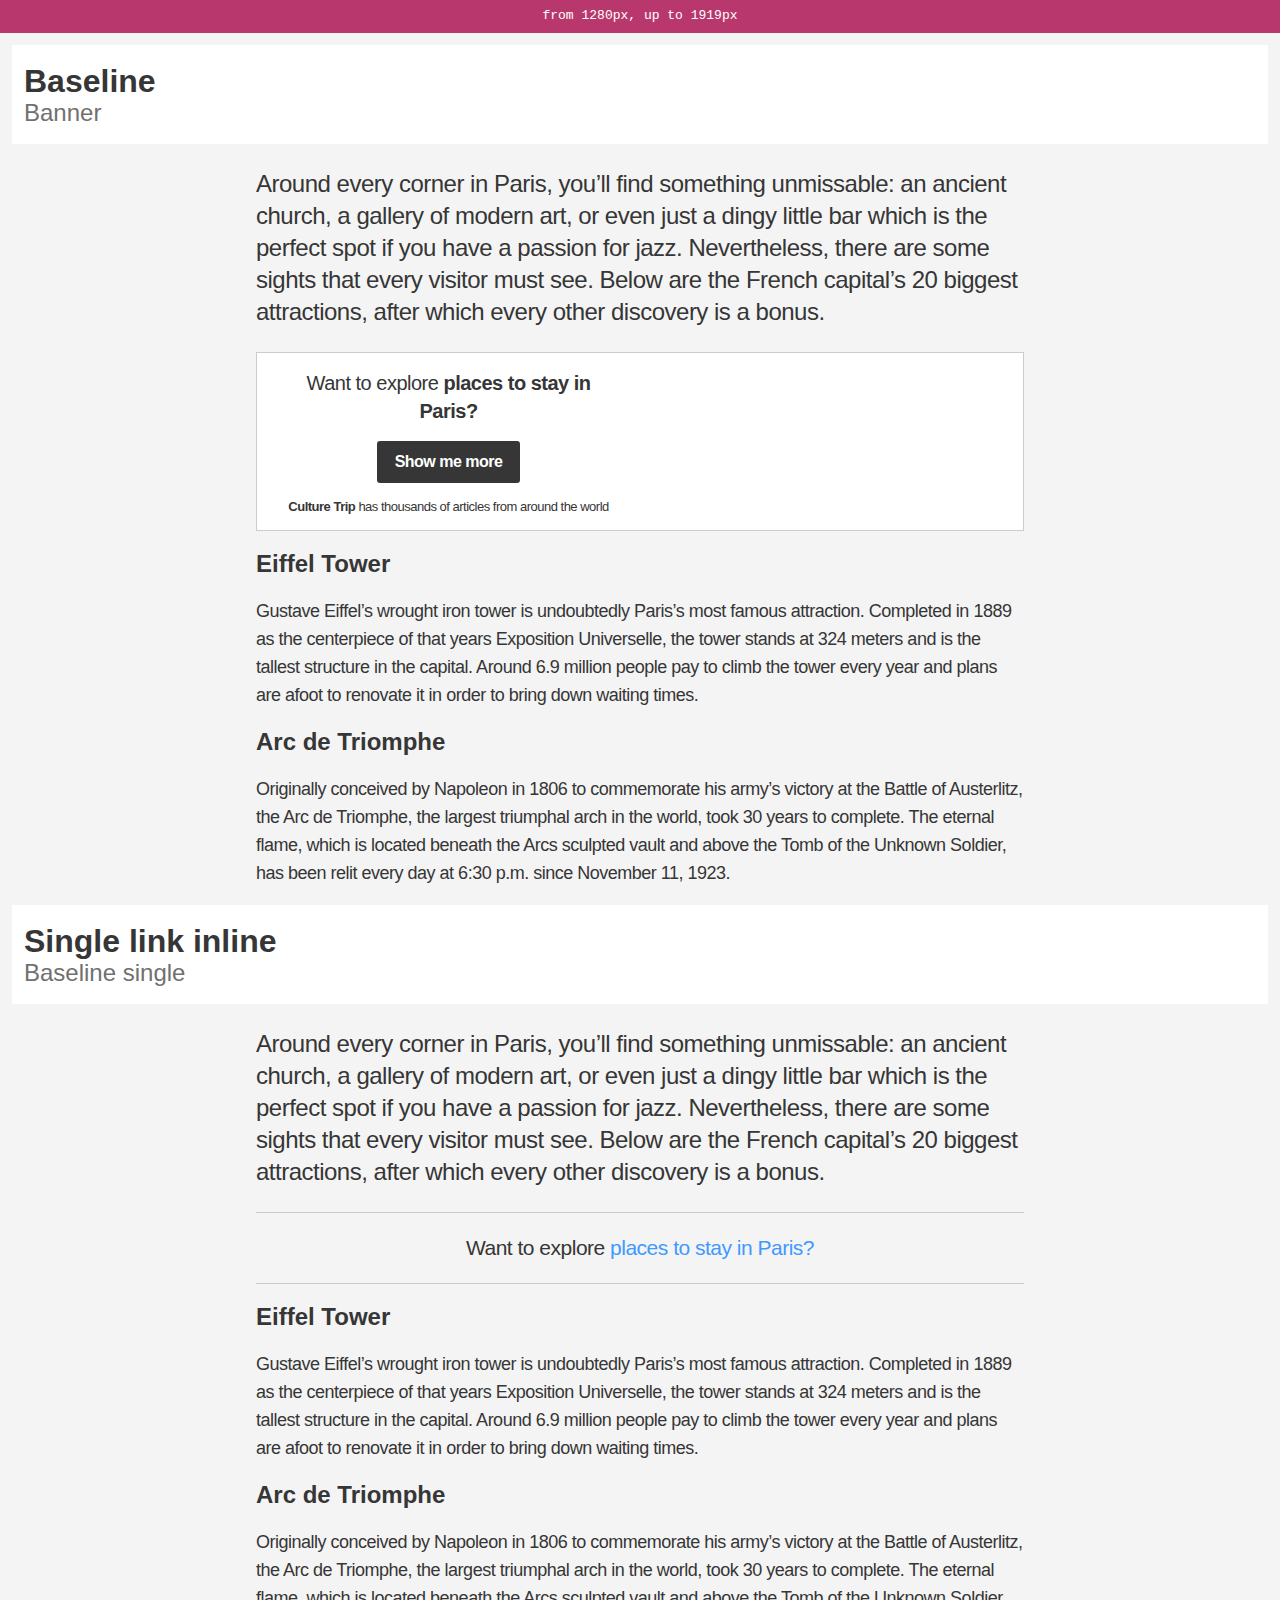
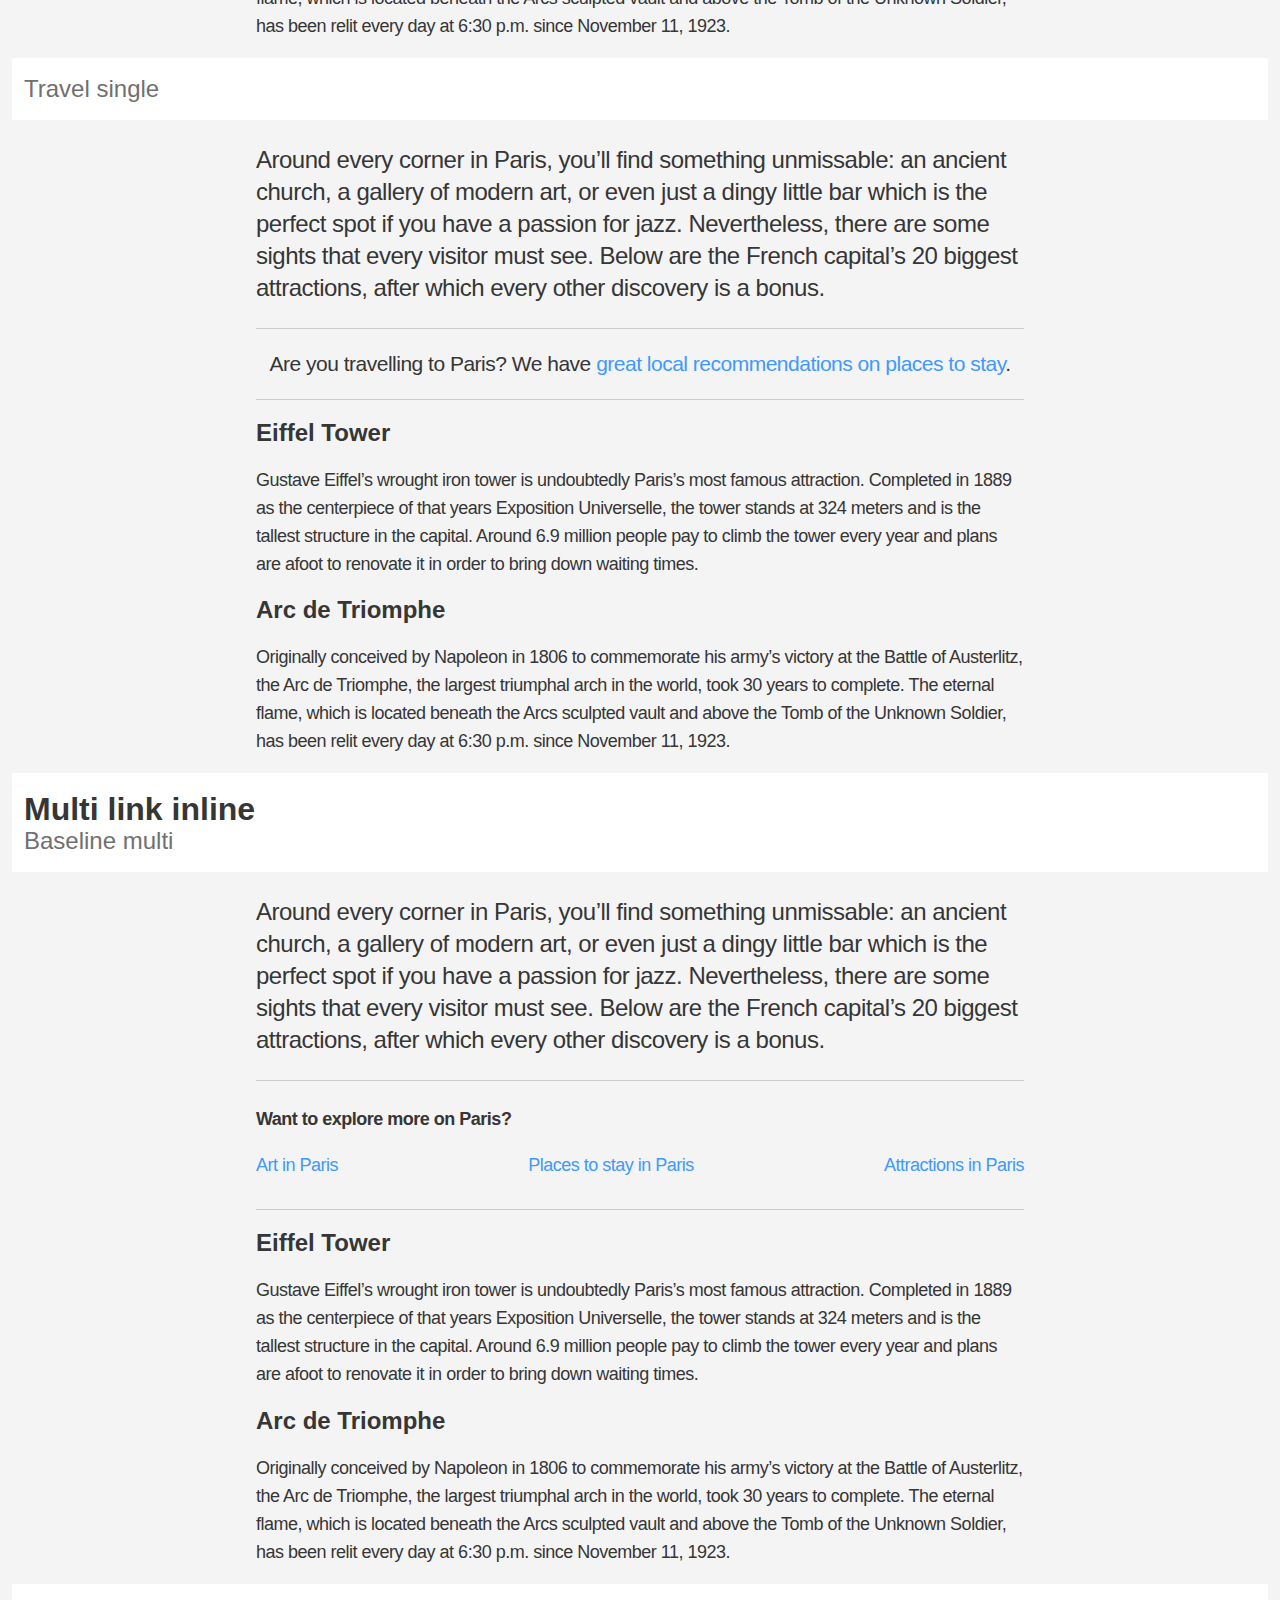
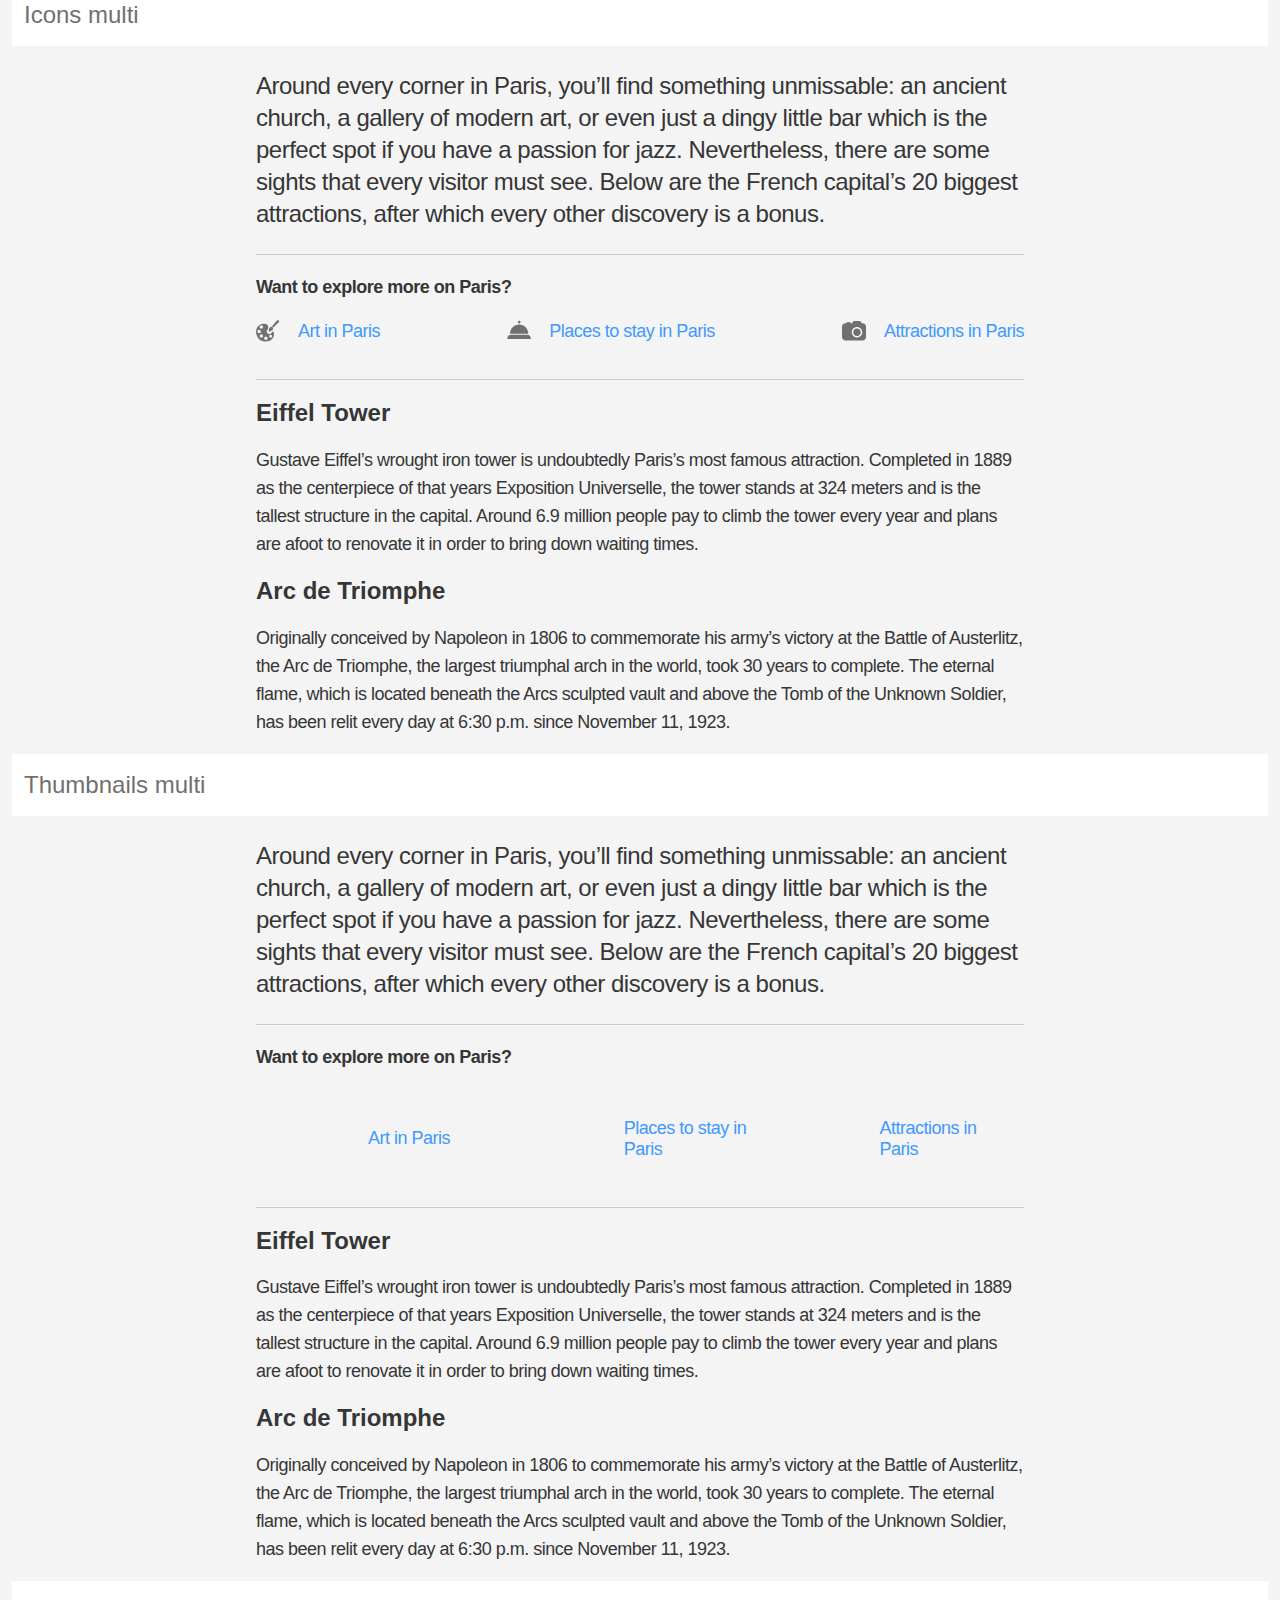
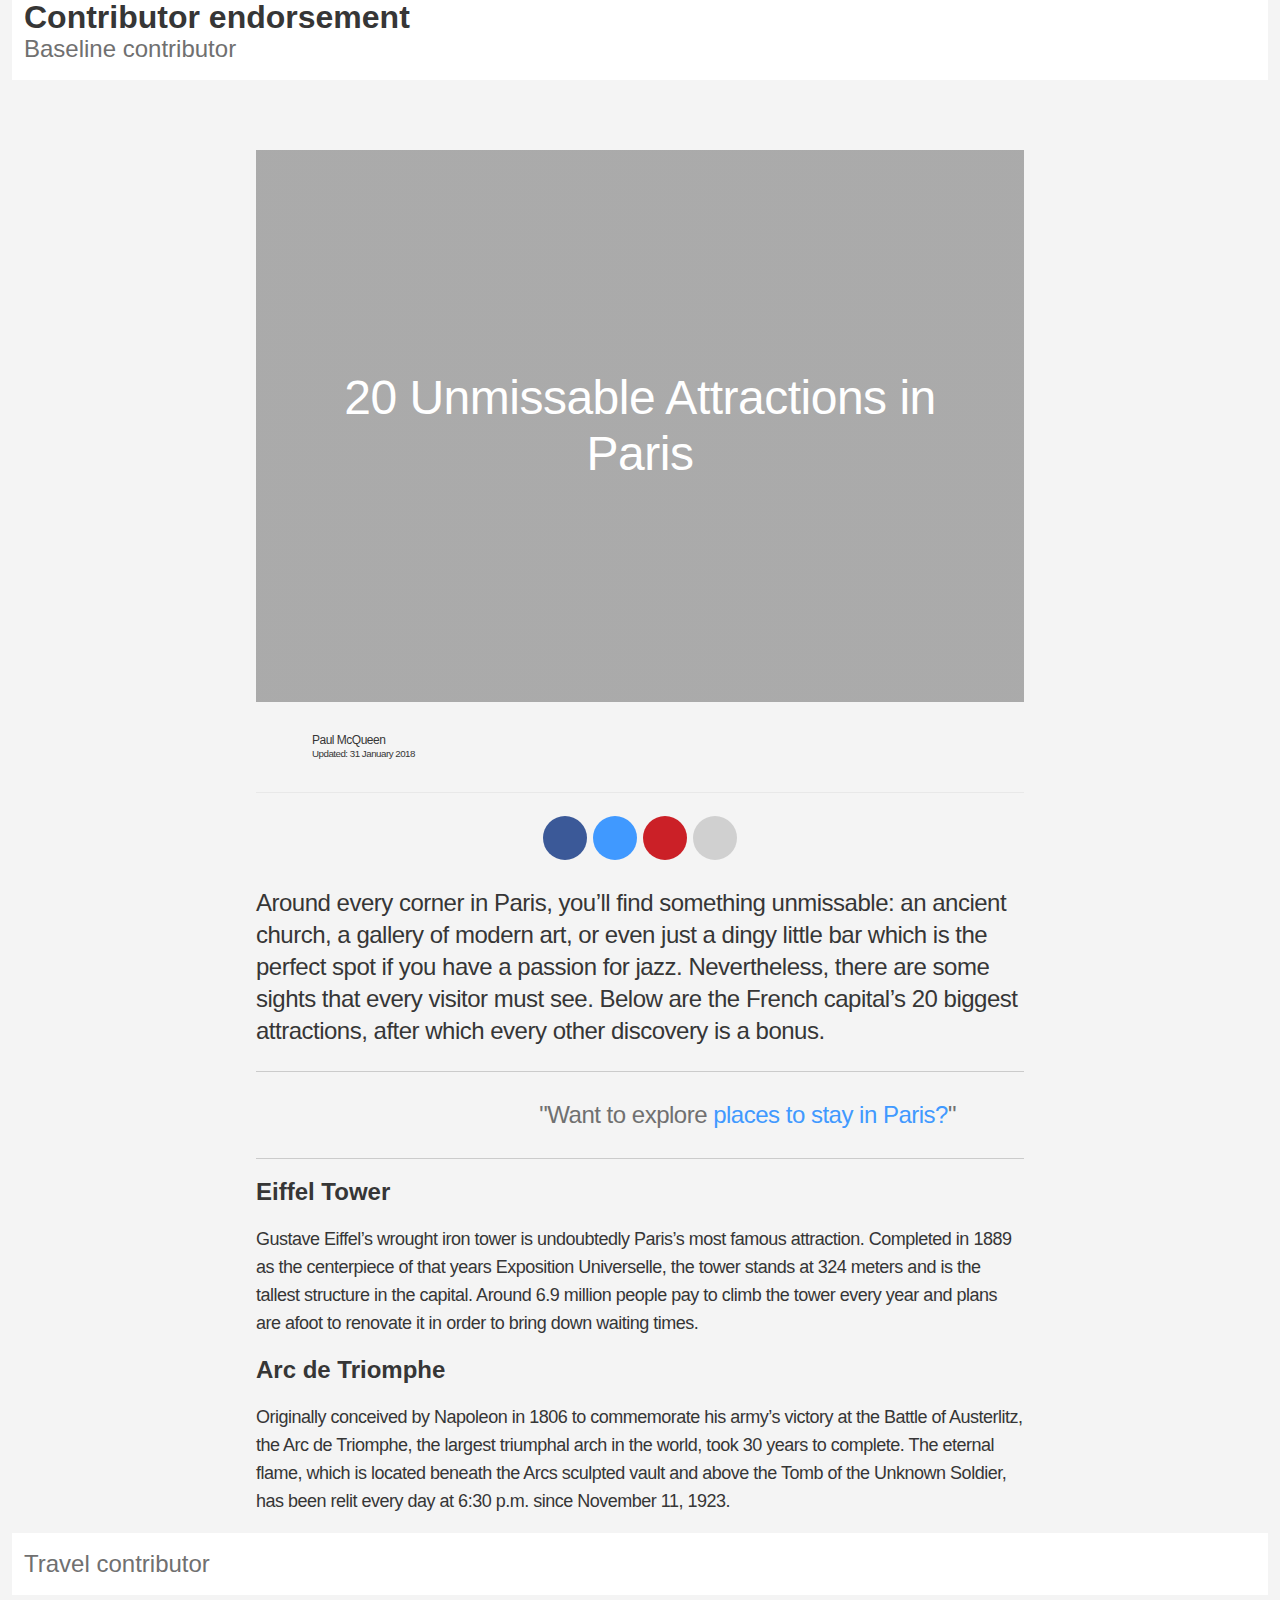
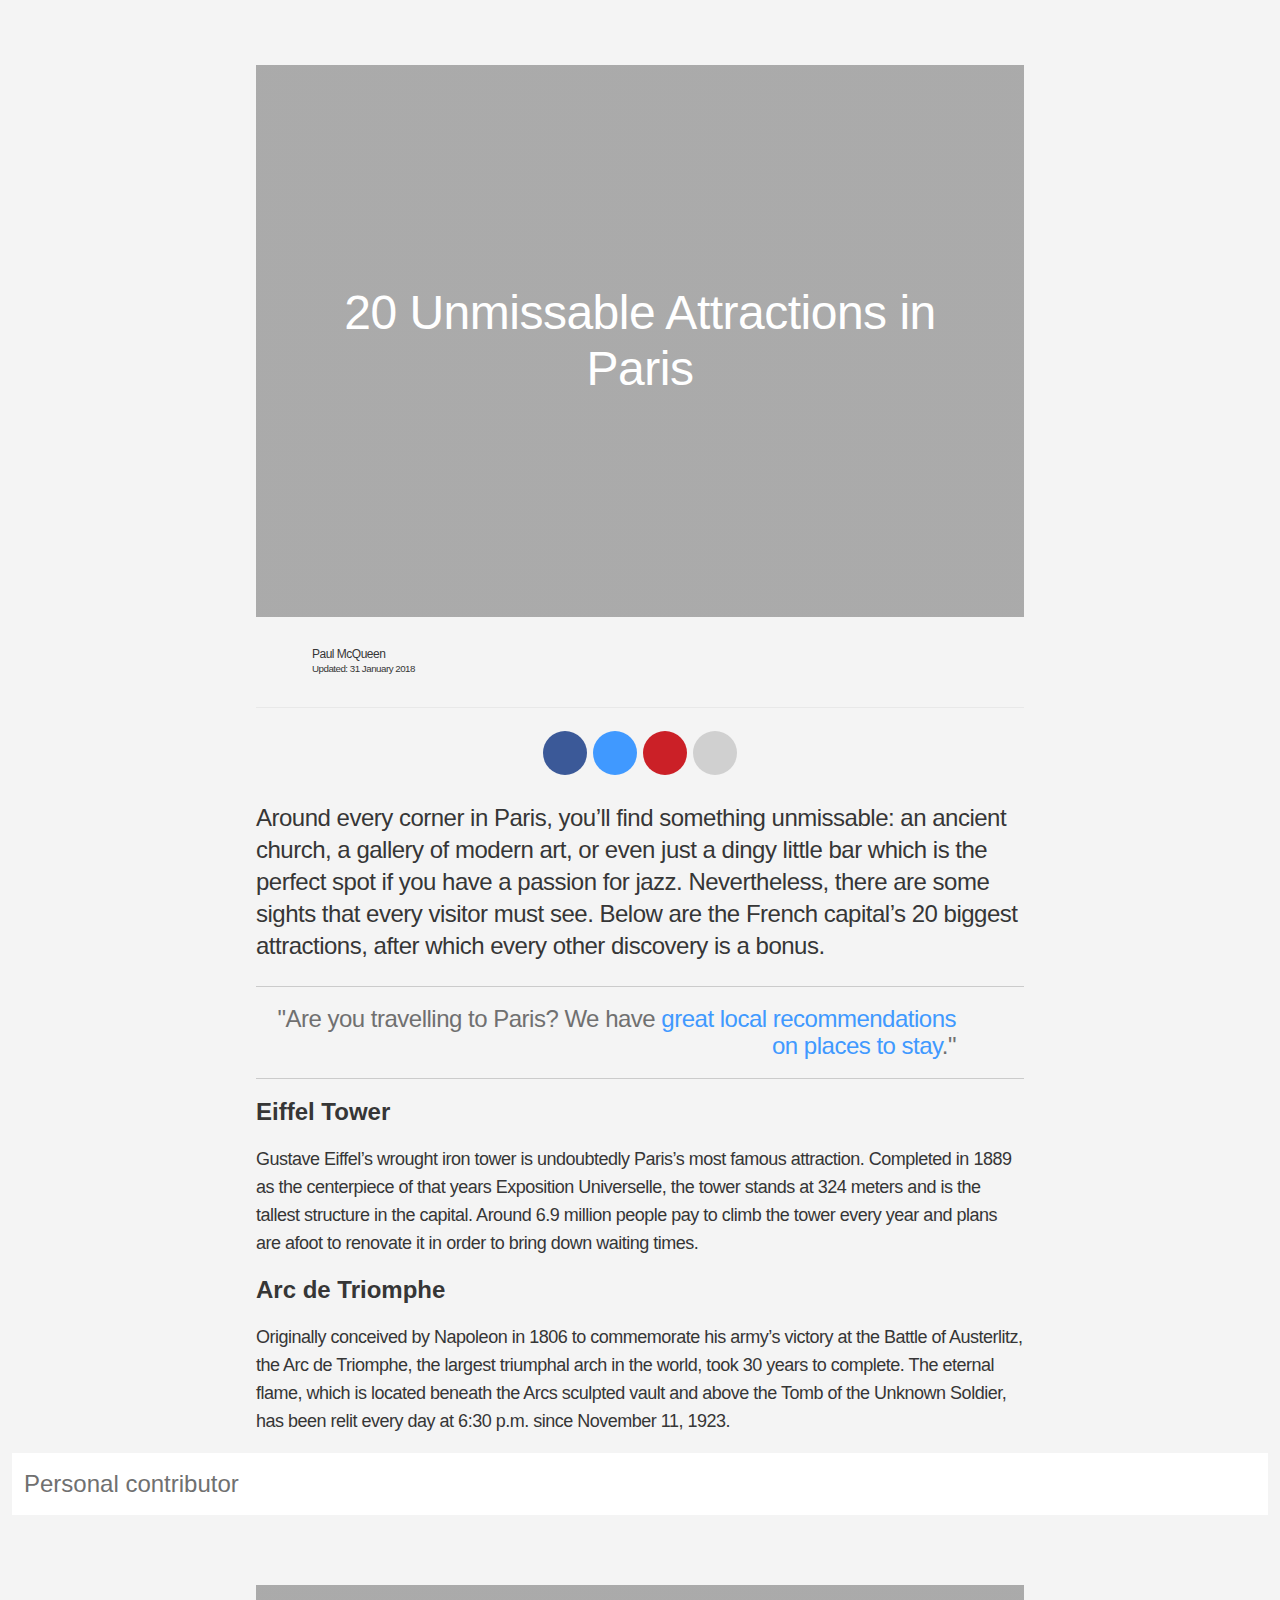
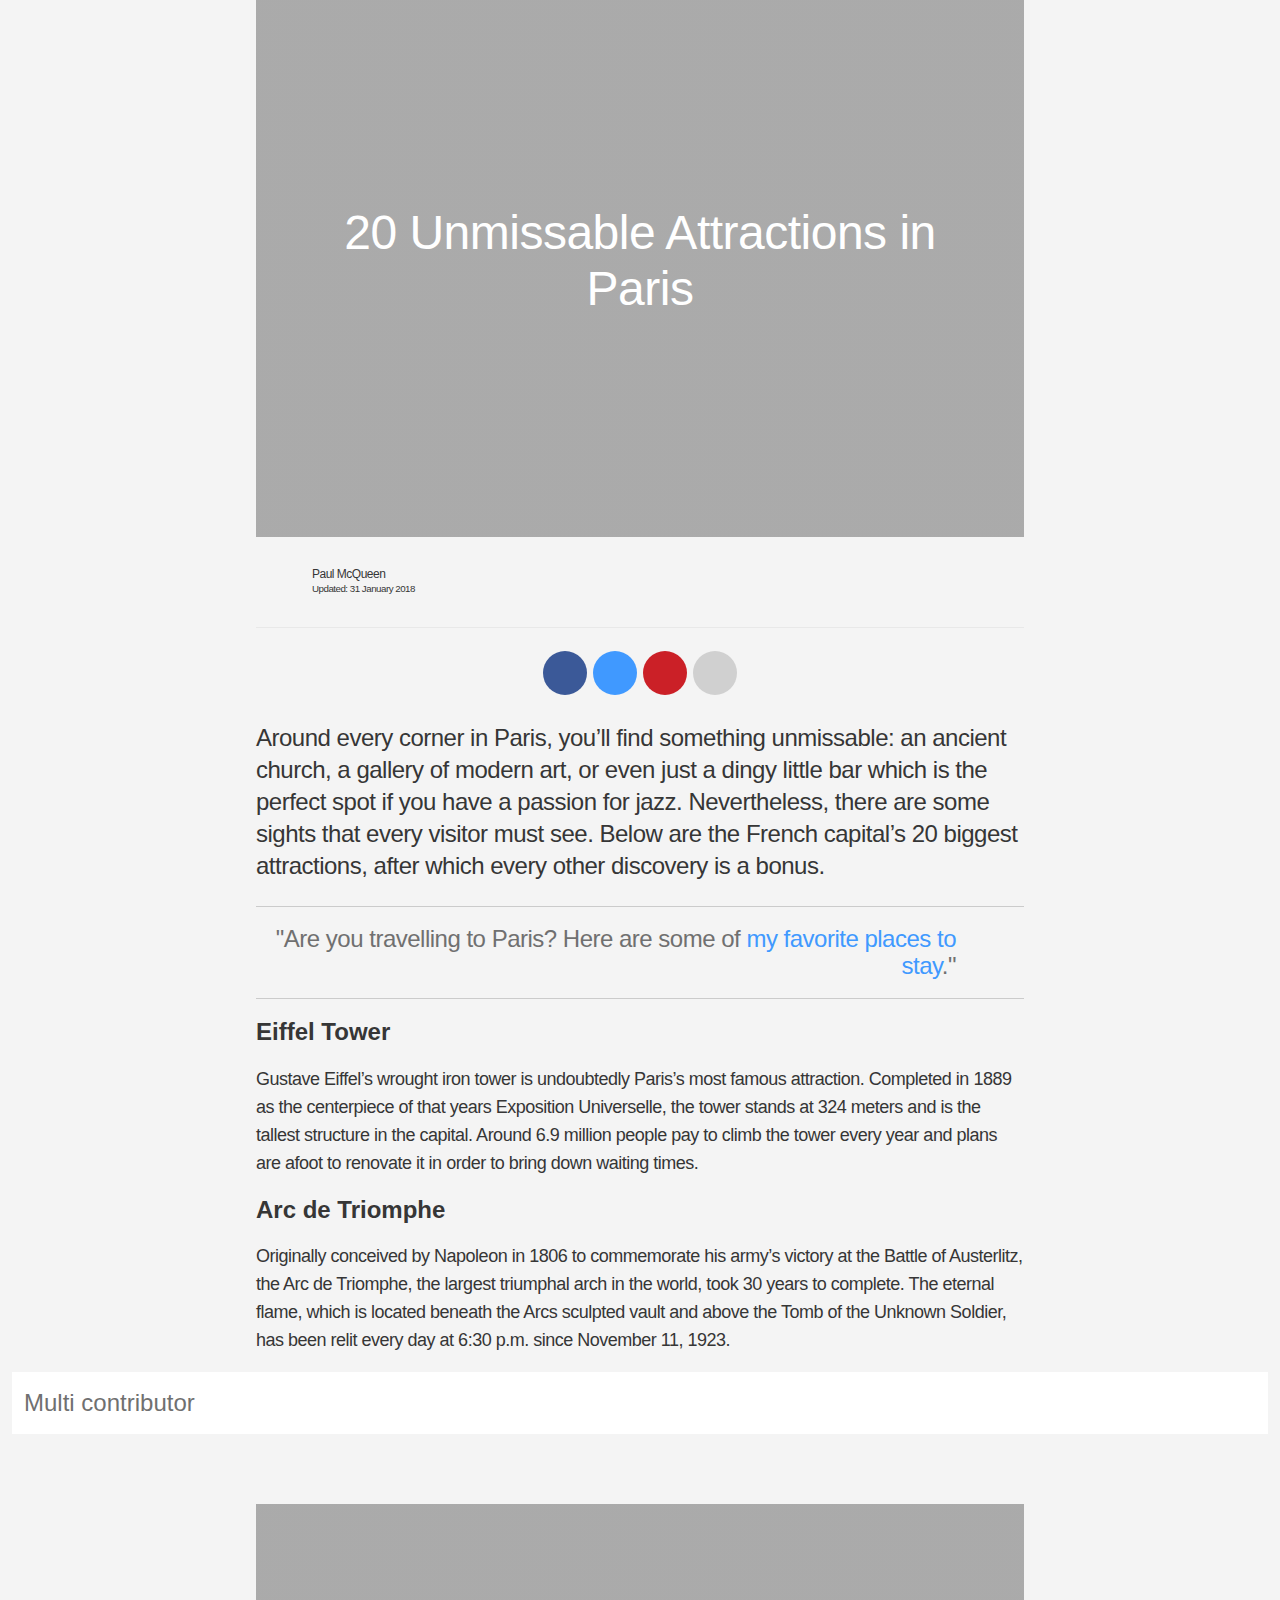
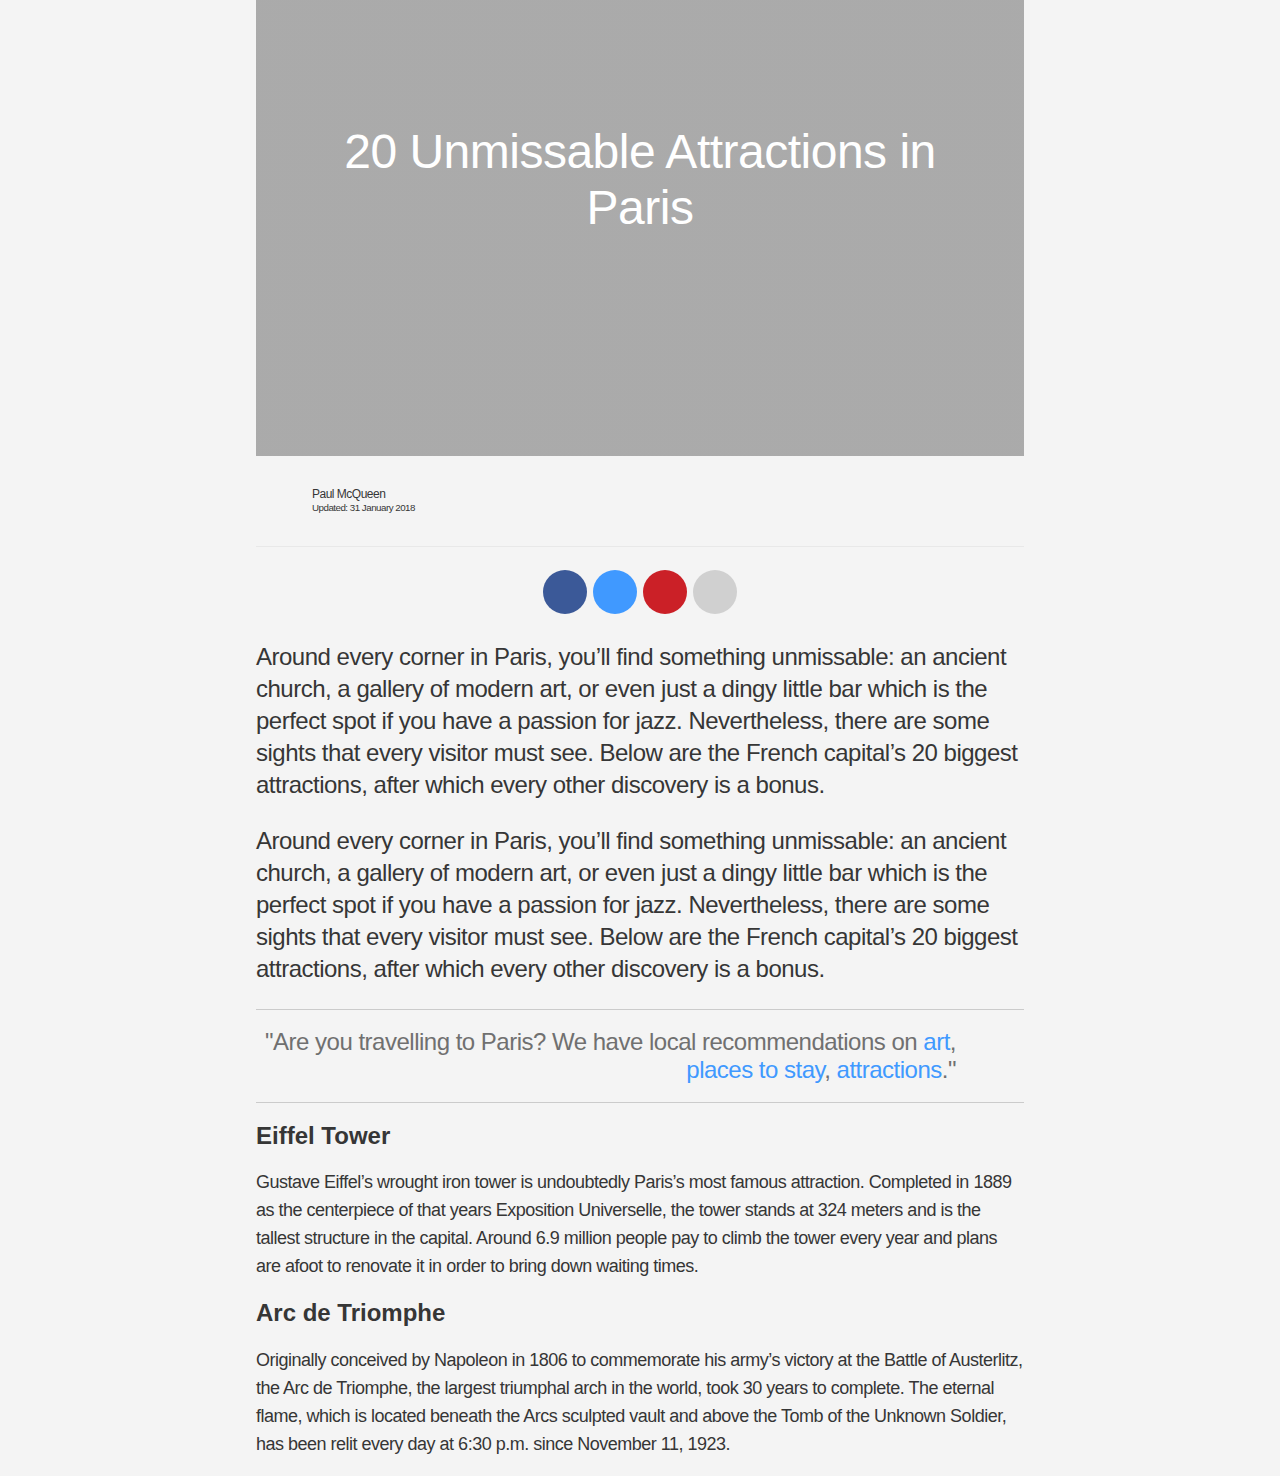
<file: index.html>
<!DOCTYPE html>
<html lang="en" class="mq-debug">

<!-- HEAD START -->
<head>
  <meta charset="UTF-8">
  <meta name="viewport" content="width=device-width, initial-scale=1.0">
  <meta http-equiv="X-UA-Compatible" content="ie=edge">
  <title>Document</title>
  <link rel="stylesheet" type="text/css" href="/css/styles.css">
  <link rel="stylesheet" type="text/css" media="all" href="https://cdn.theculturetrip.com/wp-content/themes/theculturetrip/assets/fonts/proxima-nova/MyFontsWebfontsKit.css">
</head>
<!-- HEAD END -->


<body>

  <!--_________________________________________-->
  <section class="break">
    <h1>Baseline</h1>
    <h2>Banner</h2>
  </section>
  <section>
    <p class="standfirst"></p>
    <!-- BANNER -------------------------->
    <div class="test-banner">
      <div class="test-banner-body">
        <p class="test-banner-body__title">Want to explore <strong>places to stay in Paris?</strong></p>
        <p class="test-banner-body__button">Show me more</p>
        <p class="test-banner-body__excerpt"><strong>Culture Trip</strong> has thousands of articles from around the world</p>
      </div>
      <div class="test-banner-img"></div>
    </div>
    <h2>Eiffel Tower</h2>
    <p class="eiffel"></p>
    <h2>Arc de Triomphe</h2>
    <p class="arc"></p>
    
  </section>

  <!--_________________________________________-->
  <section class="break">
    <h1>Single link inline</h1>
    <h2>Baseline single</h2>
  </section>
  <section>
    <p class="standfirst"></p>
    <!-- BASELINE SINGLE -------------------------->
    <div class="test-inline">
      <p>Want to explore <a href="#">places to stay in Paris?</a></p>
    </div>
    <h2>Eiffel Tower</h2>
    <p class="eiffel"></p>
    <h2>Arc de Triomphe</h2>
    <p class="arc"></p>
    
  </section>

  <!--_________________________________________-->
  <section class="break">
    <h2>Travel single</h2>
  </section>
  <section>
    <p class="standfirst"></p>
    <!-- TRAVEL SINGLE -------------------------->
    <div class="test-inline">
      <p>Are you travelling to Paris? We have <a href="#">great local recommendations on places to stay</a>.</p>
    </div>
    <h2>Eiffel Tower</h2>
    <p class="eiffel"></p>
    <h2>Arc de Triomphe</h2>
    <p class="arc"></p>
    
  </section>

  <!--_________________________________________-->
  <section class="break">
    <h1>Multi link inline</h1>
    <h2>Baseline multi</h2>
  </section>

  <section>
    <p class="standfirst"></p>
    <!-- BASELINE MULTI -------------------------->
    <div class="test-textlinks">
      <p class="title">Want to explore more on Paris?</p>
      <ul class="row">
        <li><a href="#">Art in Paris</a></li>
        <li><a href="#">Places to stay in Paris</a></li>
        <li><a href="#">Attractions in Paris</a></li>
      </ul>
    </div>
    <h2>Eiffel Tower</h2>
    <p class="eiffel"></p>
    <h2>Arc de Triomphe</h2>
    <p class="arc"></p>
    
  </section>

  <!--_________________________________________-->
  <section class="break">
    <h2>Icons multi</h2>
  </section>
  <section>
    <p class="standfirst"></p>
    <!-- ICONS MULTI -------------------------->
    <div class="test-iconlinks">
      <p class="title">Want to explore more on Paris?</p>
      <ul class="row">
        <li>
          <svg xmlns="http://www.w3.org/2000/svg" width="24" height="24" viewBox="0 0 24 24">
          <path class="icon" fill="#363636" fill-rule="evenodd" d="M7.30005291,22.1932427 C3.74051449,21.540545 1.4317951,18.9347843 0.420548269,15.3858188 C0.232673234,14.7243178 0.16962792,14.0276038 0.0473200113,13.3484963 C0.046059105,12.9749872 0.0447981987,12.6002204 0.0422763862,12.2267113 C0.0952344498,11.8745815 0.136844357,11.5186788 0.201150577,11.1678066 C0.788732902,7.99360784 2.56030622,5.84938878 5.69996285,4.90744151 C5.69996285,4.90744151 8.53574106,4.25097093 10.0551331,5.07470318 C11.1458171,5.66577823 12.0688005,6.30212711 12.2844154,7.58740095 C12.4533769,8.59222853 12.1331067,9.50650845 11.6489187,10.3792874 C11.3463012,10.923831 11.0235091,11.467117 10.8305905,12.0544192 C10.5569738,12.8844395 10.8558086,13.8037498 11.5442634,14.3445206 C12.3209817,14.9544598 13.2036161,15.1418431 14.1228168,14.9494293 C14.9424059,14.7771373 15.5564672,14.349551 15.7556904,13.4465896 C15.8061267,13.21519 16.0620906,12.9674415 16.2865319,12.8467113 C16.7064137,12.6215997 17.1426873,12.6756768 17.4654793,12.9536078 C17.6747898,13.1334456 17.7895322,13.3988005 17.8223158,13.6729588 L17.9395801,14.6689831 C18.0454962,15.5669141 17.98119,16.4837093 17.6899206,17.3401393 C16.8388089,19.8503218 14.8818824,21.6185166 12.1255412,22.2888208 C12.1255412,22.2888208 9.76134196,22.6447235 7.30005291,22.1932427 M5.37212722,18.6958391 C6.30393695,18.6983543 7.07813341,17.9362448 7.09326428,16.9993279 C7.10713425,16.0800176 6.31528511,15.2864679 5.38599719,15.2877255 C4.44662201,15.2877255 3.66864284,16.0573807 3.66864284,16.9854943 C3.66864284,17.9211535 4.43653476,18.6945815 5.37212722,18.6958391 M16.1226141,17.130119 C16.1024396,16.6295916 15.801083,16.1806261 15.3723749,15.9215592 C14.3434754,15.2990439 13.1746153,16.1491859 13.1746153,17.1816809 C13.1746153,17.9915794 13.8340692,18.6555957 14.6435711,18.6618837 C15.4745083,18.6694293 16.1566586,17.9702001 16.1226141,17.130119 M4.80219758,12.4744598 C4.7858058,11.2193685 3.36854714,10.2422082 2.13033718,11.1074415 C1.8327633,11.3162042 1.59823473,11.6155145 1.48601407,11.9613563 C1.11152491,13.1170967 2.0143338,14.21876 3.12014861,14.2086991 C4.043132,14.2011535 4.81480664,13.4050886 4.80219758,12.4744598 M9.59364143,17.5602204 C8.95562285,17.6721474 8.42730312,18.1613563 8.25203715,18.7851291 C7.94185421,19.8968533 8.82070588,20.9255754 9.91769434,20.9255754 C10.8558086,20.9255754 11.6274833,20.153405 11.6249614,19.220261 C11.6199178,18.1940541 10.6666727,17.3703218 9.59364143,17.5602204 M5.37717084,6.27445977 C6.31024149,6.28703584 7.06552435,7.07052468 7.05291528,8.00869912 C7.04156713,8.9342975 6.24719617,9.69137661 5.31034281,9.6712549 C4.36970673,9.6511332 3.62325021,8.87896281 3.63585927,7.94078837 C3.64846834,7.01393239 4.43401295,6.26188371 5.37717084,6.27445977 Z M13.2080293,13.0642772 C12.4540073,11.1753523 12.6973622,9.12671129 14.2306243,8.14703584 C14.8787301,7.7332833 15.5495322,7.64147803 16.225378,8.05900338 C16.857092,8.450119 17.2051022,9.30026099 17.0701852,10.0397336 C16.9630082,10.6194902 16.6036499,10.9929993 16.0690256,11.1854131 C14.9796026,11.5740135 14.0250965,12.1512549 13.2799009,13.0466707 C13.2685528,13.061762 13.2332474,13.0592468 13.2080293,13.0642772 Z M17.4246259,8.48181068 L16.0237591,7.14623259 L20.9173363,1.5674902 C21.4103507,1.05312914 22.2349834,1.03552265 22.7506941,1.52598918 C23.2651438,2.01771332 23.2840574,2.84018796 22.7910431,3.35454902 L17.4246259,8.48181068 Z"/>
          </svg>
          
          <a href="#">Art in Paris</a>
        </li>
        <li>
          <svg xmlns="http://www.w3.org/2000/svg" width="24" height="24" viewBox="0 0 24 24">
          <path class="icon" fill="#363636" fill-rule="evenodd" d="M12.1645849,15.7268105 L20.2973701,15.7268105 C23.9704092,15.7268105 23.8955676,19.9049274 23.8955676,19.9049274 L12.1645849,19.9049274 L0.433602225,19.9049274 C0.433602225,19.9049274 0.358760644,15.7268105 4.03179979,15.7268105 L12.1645849,15.7268105 Z M21.2906745,14.7766019 L3.02004604,14.7766019 C3.02004604,9.61641084 7.1096453,5.43295329 12.1553603,5.43295329 C17.2004951,5.43295329 21.2906745,9.61641084 21.2906745,14.7766019 Z M13.5596552,3.08279958 C13.5596552,3.85303049 12.9493192,4.47728543 12.1962621,4.47728543 C11.4432049,4.47728543 10.8328689,3.85303049 10.8328689,3.08279958 C10.8328689,2.31256868 11.4432049,1.68831373 12.1962621,1.68831373 C12.9493192,1.68831373 13.5596552,2.31256868 13.5596552,3.08279958 Z"/>
          </svg>
          
          <a href="#">Places to stay in Paris</a>
        </li>
        <li>
          <svg xmlns="http://www.w3.org/2000/svg" width="24" height="24" viewBox="0 0 24 24">
          <path class="icon" fill="#363636" fill-rule="evenodd" d="M20.55525,4.35860435 L19.61025,4.35860435 C18.94425,2.72283446 18.92775,2 17.28225,2 L12.5745,2 C10.929,2 10.8915,2.76566353 10.2465,4.35860435 L8.55525,4.35860435 L8.55525,3.50953684 C8.55525,3.31943588 8.4015,3.16465012 8.211,3.16465012 L4.85175,3.16465012 C4.66125,3.16465012 4.5075,3.31943588 4.5075,3.50953684 L4.5075,4.35860435 L3.4455,4.35860435 C1.54275,4.35860435 -1.73472348e-18,5.90345638 -1.73472348e-18,7.80972565 L-1.73472348e-18,18.0488787 C-1.73472348e-18,19.955148 1.54275,21.5 3.4455,21.5 L20.55525,21.5 C22.458,21.5 24,19.955148 24,18.0488787 L24,7.80972565 C24,5.90345638 22.458,4.35860435 20.55525,4.35860435 M15,18.5 C12.1006744,18.5 9.75,16.1494795 9.75,13.2503437 C9.75,10.351208 12.1006744,8 15,8 C17.8993256,8 20.25,10.351208 20.25,13.2503437 C20.25,16.1494795 17.9000131,18.5 15,18.5 M15,9.5 C12.9287791,9.5 11.25,11.1787791 11.25,13.25 C11.25,15.3212209 12.9287791,17 15,17 C17.0712209,17 18.75,15.3212209 18.75,13.25 C18.75,11.1787791 17.0712209,9.5 15,9.5"/>
          </svg>
          
          <a href="#">Attractions in Paris</a>
        </li>
      </ul>
    </div>
    <h2>Eiffel Tower</h2>
    <p class="eiffel"></p>
    <h2>Arc de Triomphe</h2>
    <p class="arc"></p>
    
  </section>

  <!--_________________________________________-->
  <section class="break">
    <h2>Thumbnails multi</h2>
  </section>
  <section>
    <p class="standfirst"></p>
    <!-- THUMBNAILS MULTI -------------------------->
    <div class="test-thumblinks">
      <p class="title">Want to explore more on Paris?</p>
      <ul>
        <li>
          <div class="thumb art"></div><a href="#">Art in Paris</a></li>
        <li>
          <div class="thumb place"></div><a href="#">Places to stay in Paris</a></li>
        <li>
          <div class="thumb see"></div><a href="#">Attractions in Paris</a></li>
      </ul>
    </div>
    <h2>Eiffel Tower</h2>
    <p class="eiffel"></p>
    <h2>Arc de Triomphe</h2>
    <p class="arc"></p>
    
  </section>

<!--_________________________________________-->
  <section class="break">
    <h1>Contributor endorsement</h1>
    <h2>Baseline contributor</h2>
  </section>
  <section>
    <!--  TOP.KIT CONTENT -->
    <div class="featured">
      <p class="title">20 Unmissable Attractions in Paris</p>
    </div>
    <div class="about">
      <div class="avatar"></div>
      <div class="byline">
        <p class="author">Paul McQueen</p>
        <p class="date">Updated: 31 January 2018</p>
      </div>
    </div>
    <div class="share">
      <div class="social fb"></div>
      <div class="social tw"></div>
      <div class="social pin"></div>
      <div class="social email"></div>
    </div>
    <p class="standfirst"></p>
    <!-- END TOP.KIT -->
    

    <!-- BASELINE CONTRIBUTOR -------------------------->
    <div class="test-quote">
      <div class="avatar"></div>
      <p class="body">"Want to explore <a href="#">places to stay in Paris?</a>"</p>
    </div>
    <h2>Eiffel Tower</h2>
    <p class="eiffel"></p>
    <h2>Arc de Triomphe</h2>
    <p class="arc"></p>
    
  </section>

  <!--_________________________________________-->
  <section class="break">
    <h2>Travel contributor</h2>
  </section>
  <section>
    <!--  TOP.KIT CONTENT -->
    <div class="featured">
      <p class="title">20 Unmissable Attractions in Paris</p>
    </div>
    <div class="about">
      <div class="avatar"></div>
      <div class="byline">
        <p class="author">Paul McQueen</p>
        <p class="date">Updated: 31 January 2018</p>
      </div>
    </div>
    <div class="share">
      <div class="social fb"></div>
      <div class="social tw"></div>
      <div class="social pin"></div>
      <div class="social email"></div>
    </div>
    <p class="standfirst"></p>
    <!-- END TOP.KIT -->
    
    <!-- TRAVEL CONTRIBUTOR -------------------------->
    <div class="test-quote">
      <div class="avatar"></div>
      <p class="body">"Are you travelling to Paris? We have <a href="#">great local recommendations on places to stay</a>."</p>
    </div>
    <h2>Eiffel Tower</h2>
    <p class="eiffel"></p>
    <h2>Arc de Triomphe</h2>
    <p class="arc"></p>
    
  </section>

  <!--_________________________________________-->
  <section class="break">
    <h2>Personal contributor</h2>
  </section>
  <section>
    <!--  TOP.KIT CONTENT -->
    <div class="featured">
      <p class="title">20 Unmissable Attractions in Paris</p>
    </div>
    <div class="about">
      <div class="avatar"></div>
      <div class="byline">
        <p class="author">Paul McQueen</p>
        <p class="date">Updated: 31 January 2018</p>
      </div>
    </div>
    <div class="share">
      <div class="social fb"></div>
      <div class="social tw"></div>
      <div class="social pin"></div>
      <div class="social email"></div>
    </div>
    <p class="standfirst"></p>
    <!-- END TOP.KIT -->
    
    <!-- PERSONAL CONTRIBUTOR -------------------------->
    <div class="test-quote">
      <div class="avatar"></div>
      <p class="body">"Are you travelling to Paris? Here are some of <a href="#">my favorite places to stay</a>."</p>
    </div>
    <h2>Eiffel Tower</h2>
    <p class="eiffel"></p>
    <h2>Arc de Triomphe</h2>
    <p class="arc"></p>
    
  </section>

  <!--_________________________________________-->
  <section class="break">
    <h2>Multi contributor</h2>
  </section>
  <section>
    <!--  TOP.KIT CONTENT -->
    <div class="featured">
      <p class="title">20 Unmissable Attractions in Paris</p>
    </div>
    <div class="about">
      <div class="avatar"></div>
      <div class="byline">
        <p class="author">Paul McQueen</p>
        <p class="date">Updated: 31 January 2018</p>
      </div>
    </div>
    <div class="share">
      <div class="social fb"></div>
      <div class="social tw"></div>
      <div class="social pin"></div>
      <div class="social email"></div>
    </div>
    <p class="standfirst"></p>
    <!-- END TOP.KIT -->
    
    <p class="standfirst"></p>
    <!-- MULTI CONTRIBUTOR -------------------------->
    <div class="test-quote">
      <div class="avatar"></div>
      <p class="body">"Are you travelling to Paris? We have local recommendations on <a href="#">art</a>, <a href="#">places to stay</a>, <a href="#">attractions</a>."</p>
    </div>
    <h2>Eiffel Tower</h2>
    <p class="eiffel"></p>
    <h2>Arc de Triomphe</h2>
    <p class="arc"></p>
    
  </section>
</body>

</html>
</file>
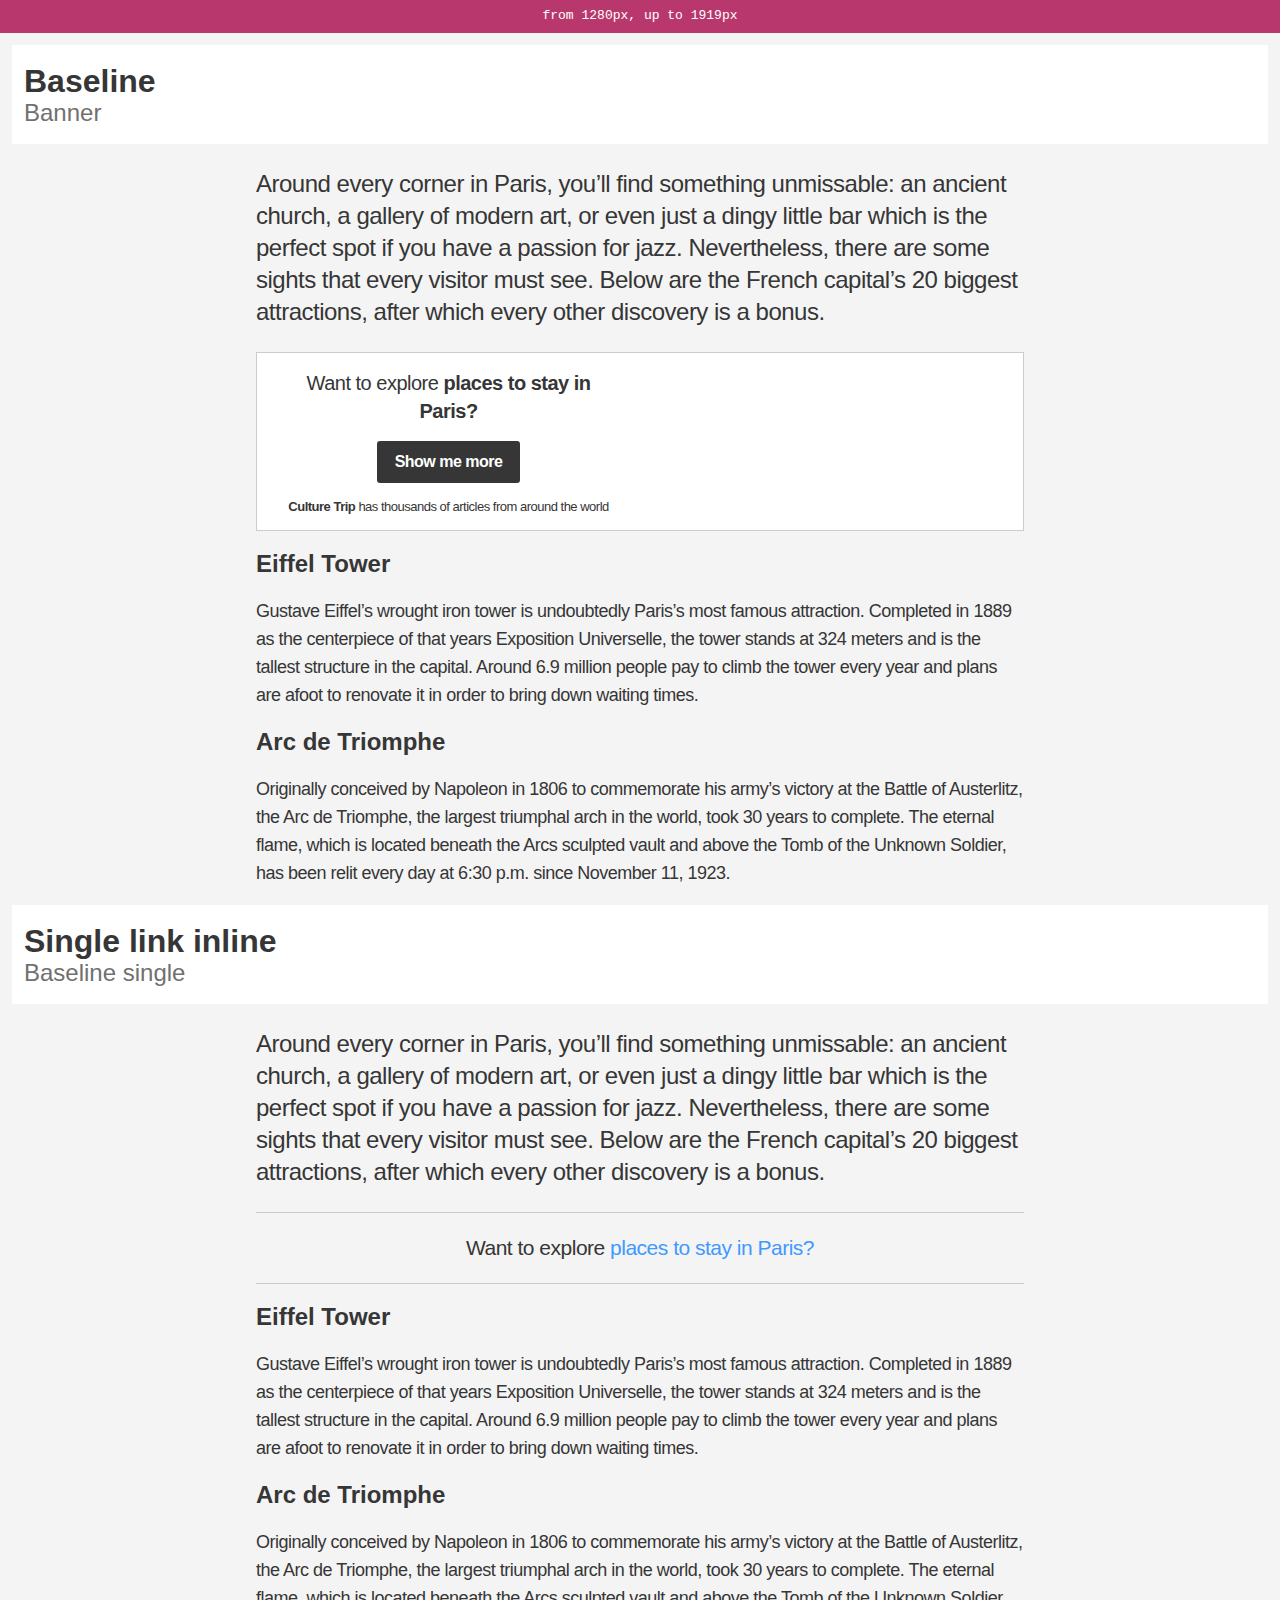
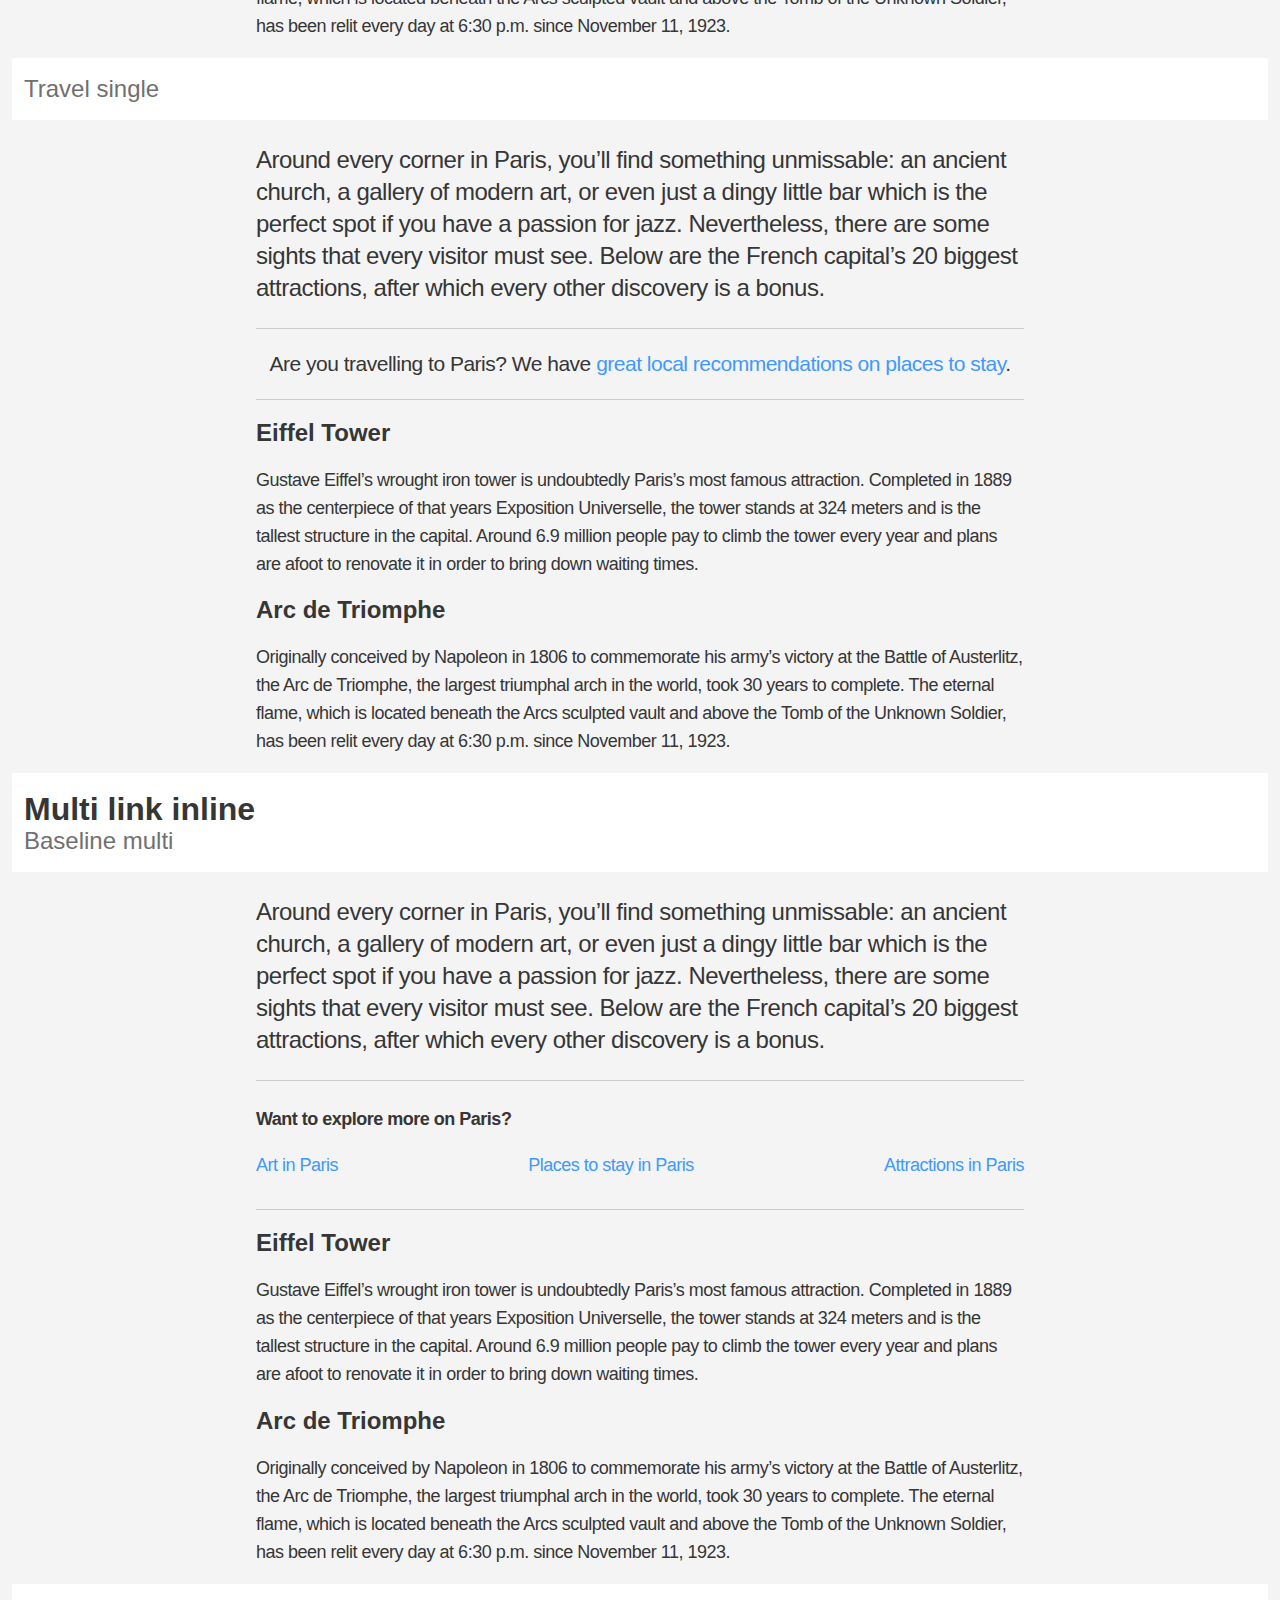
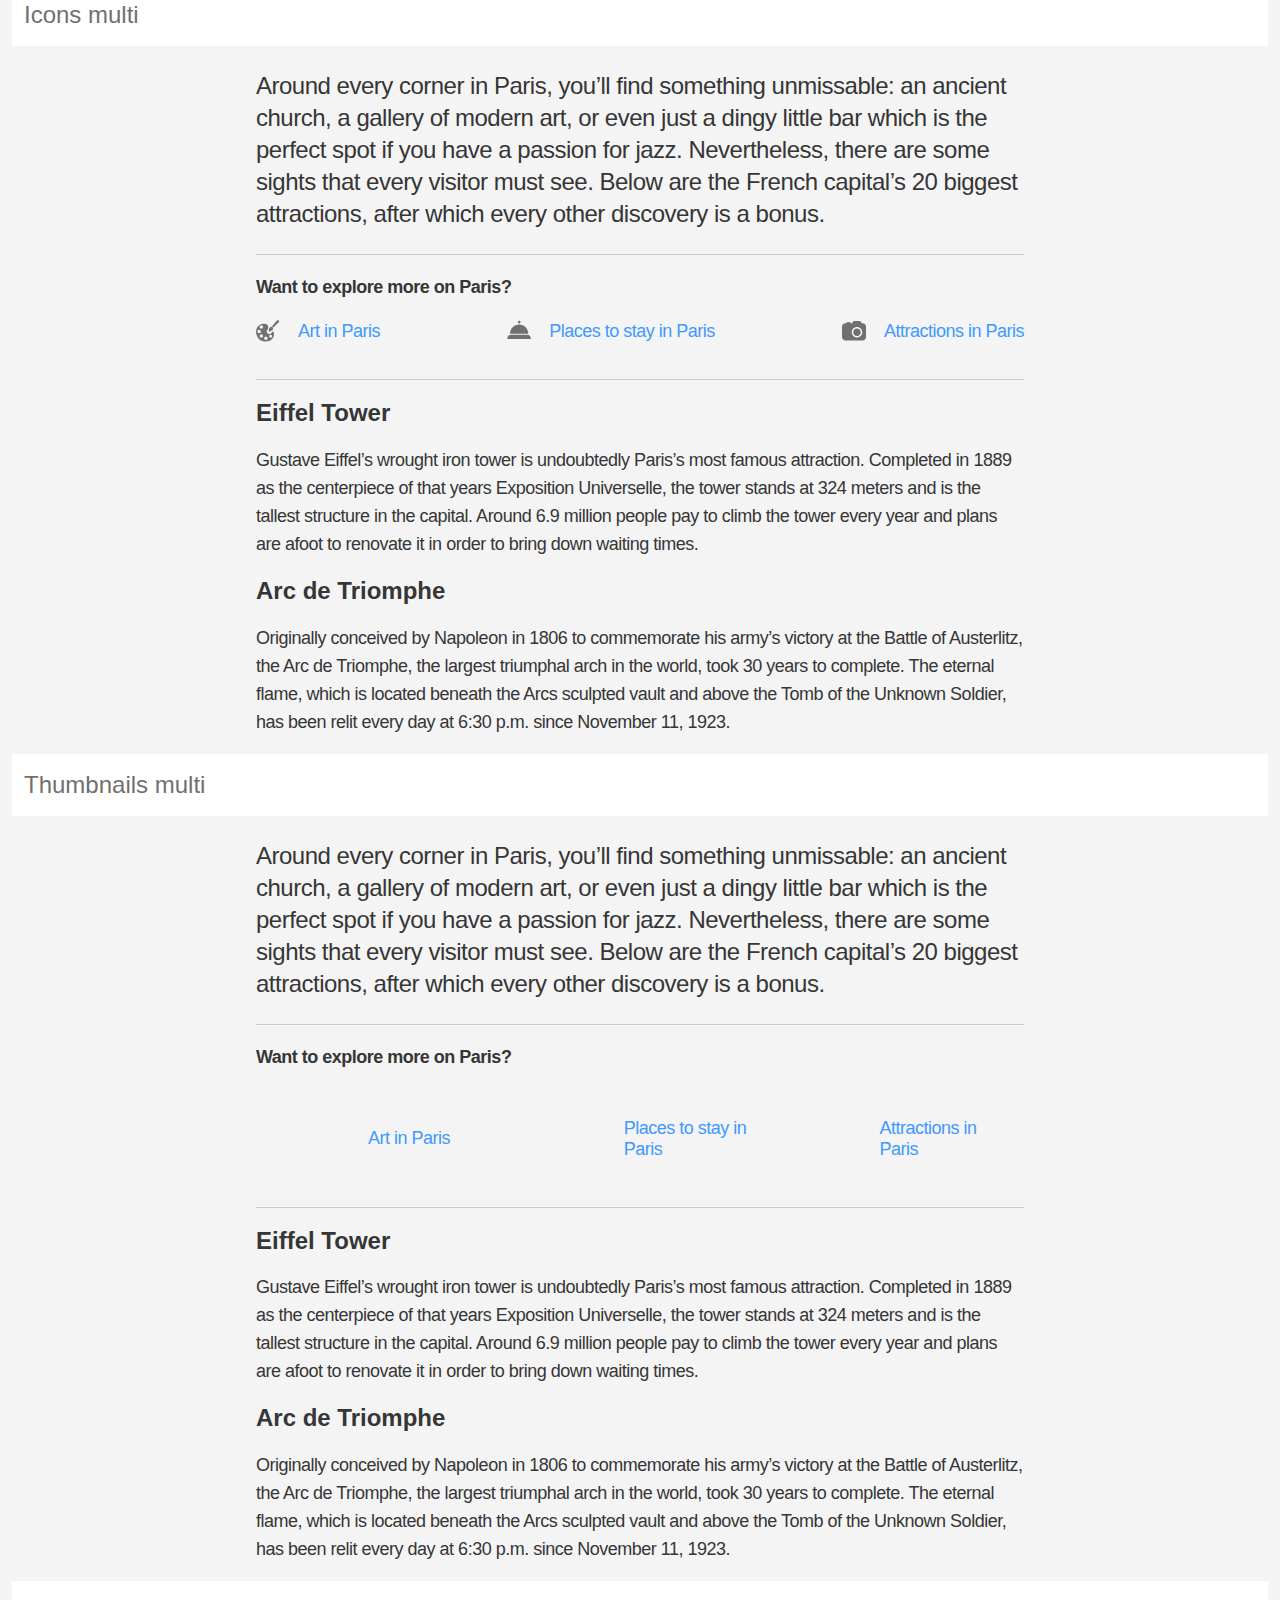
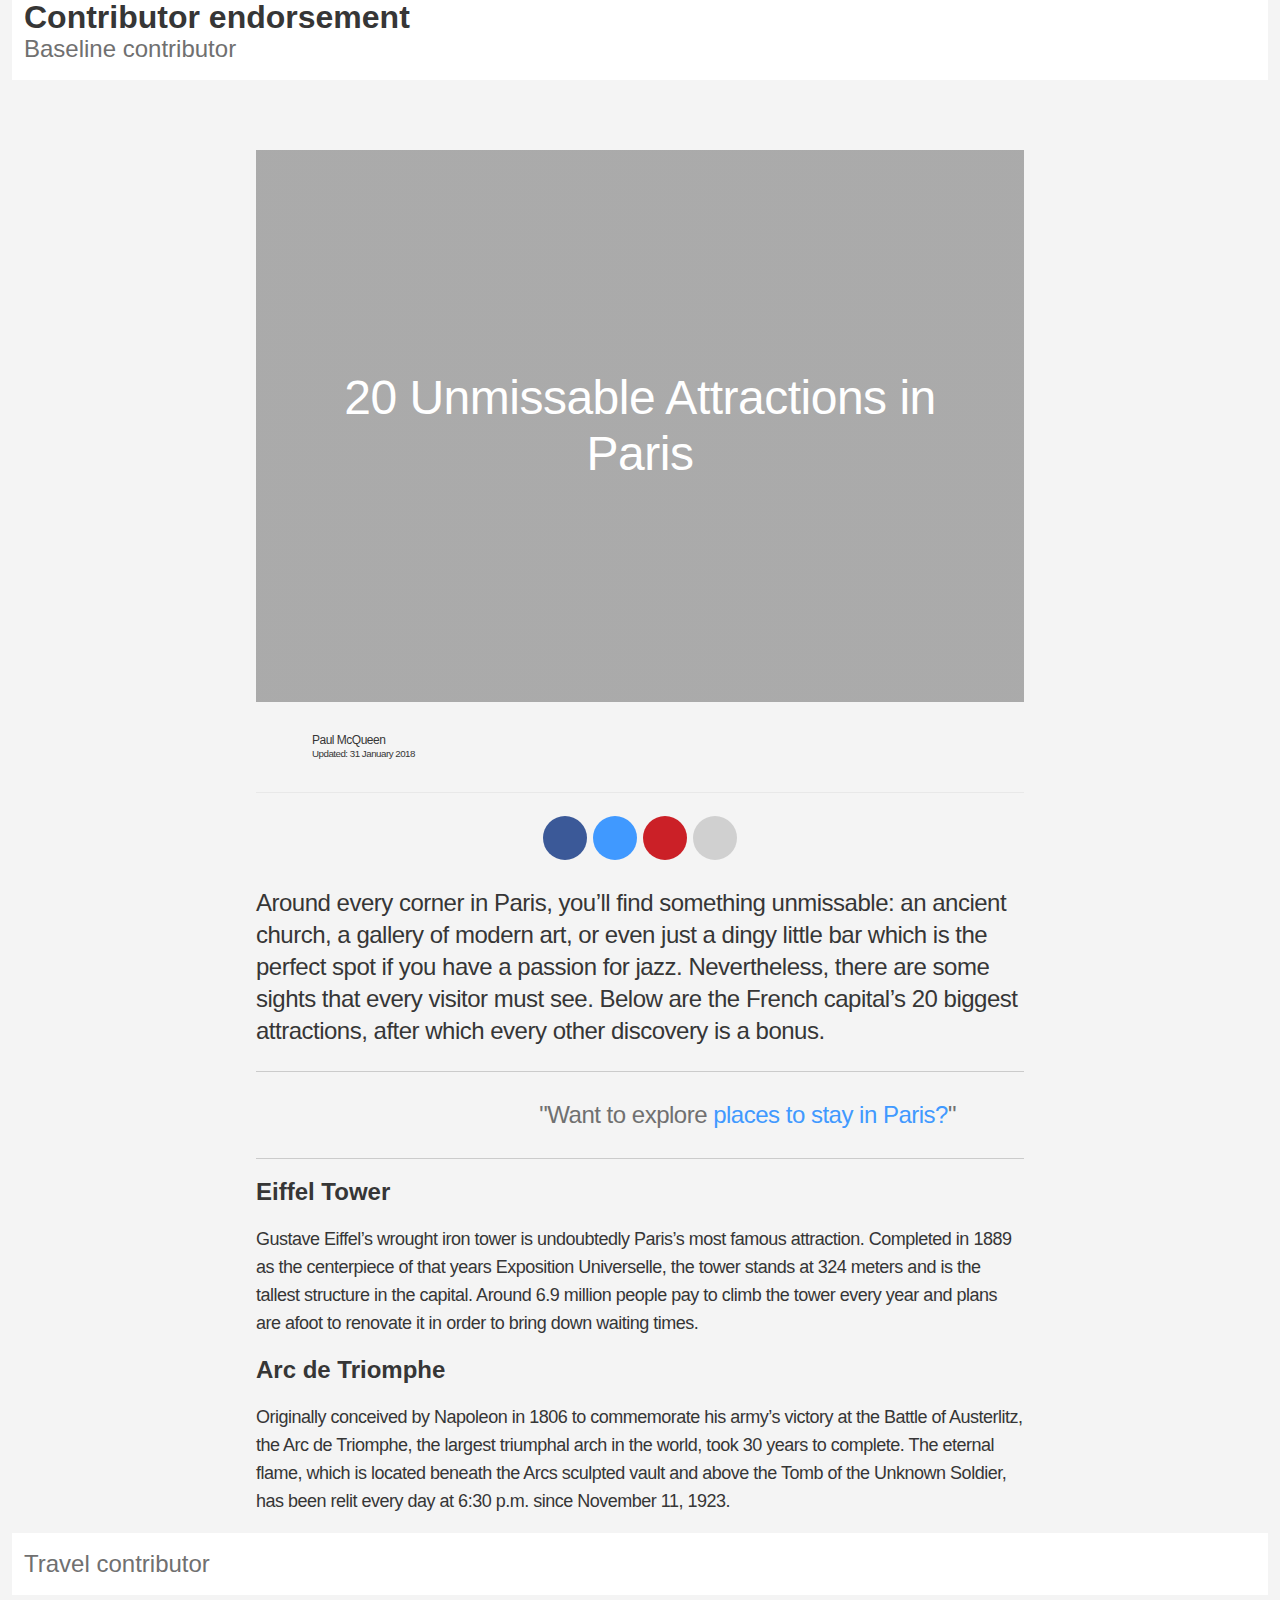
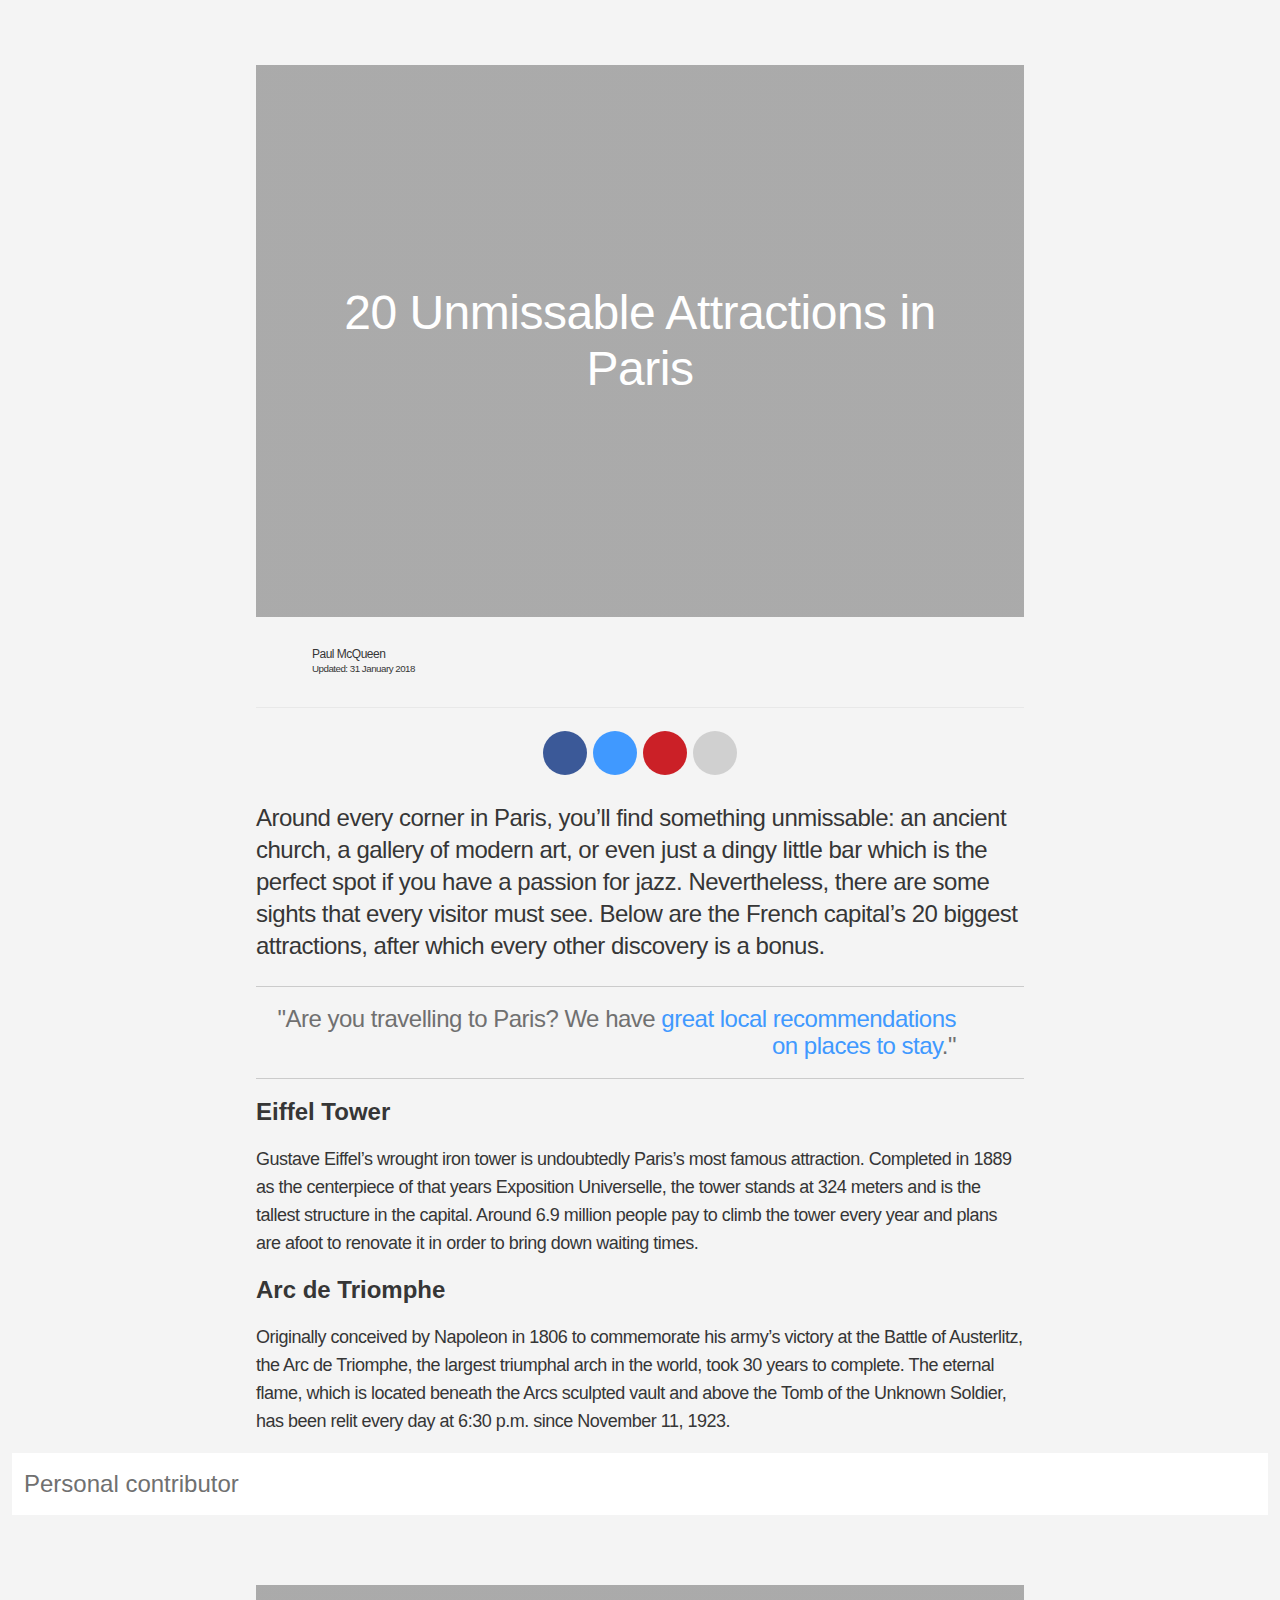
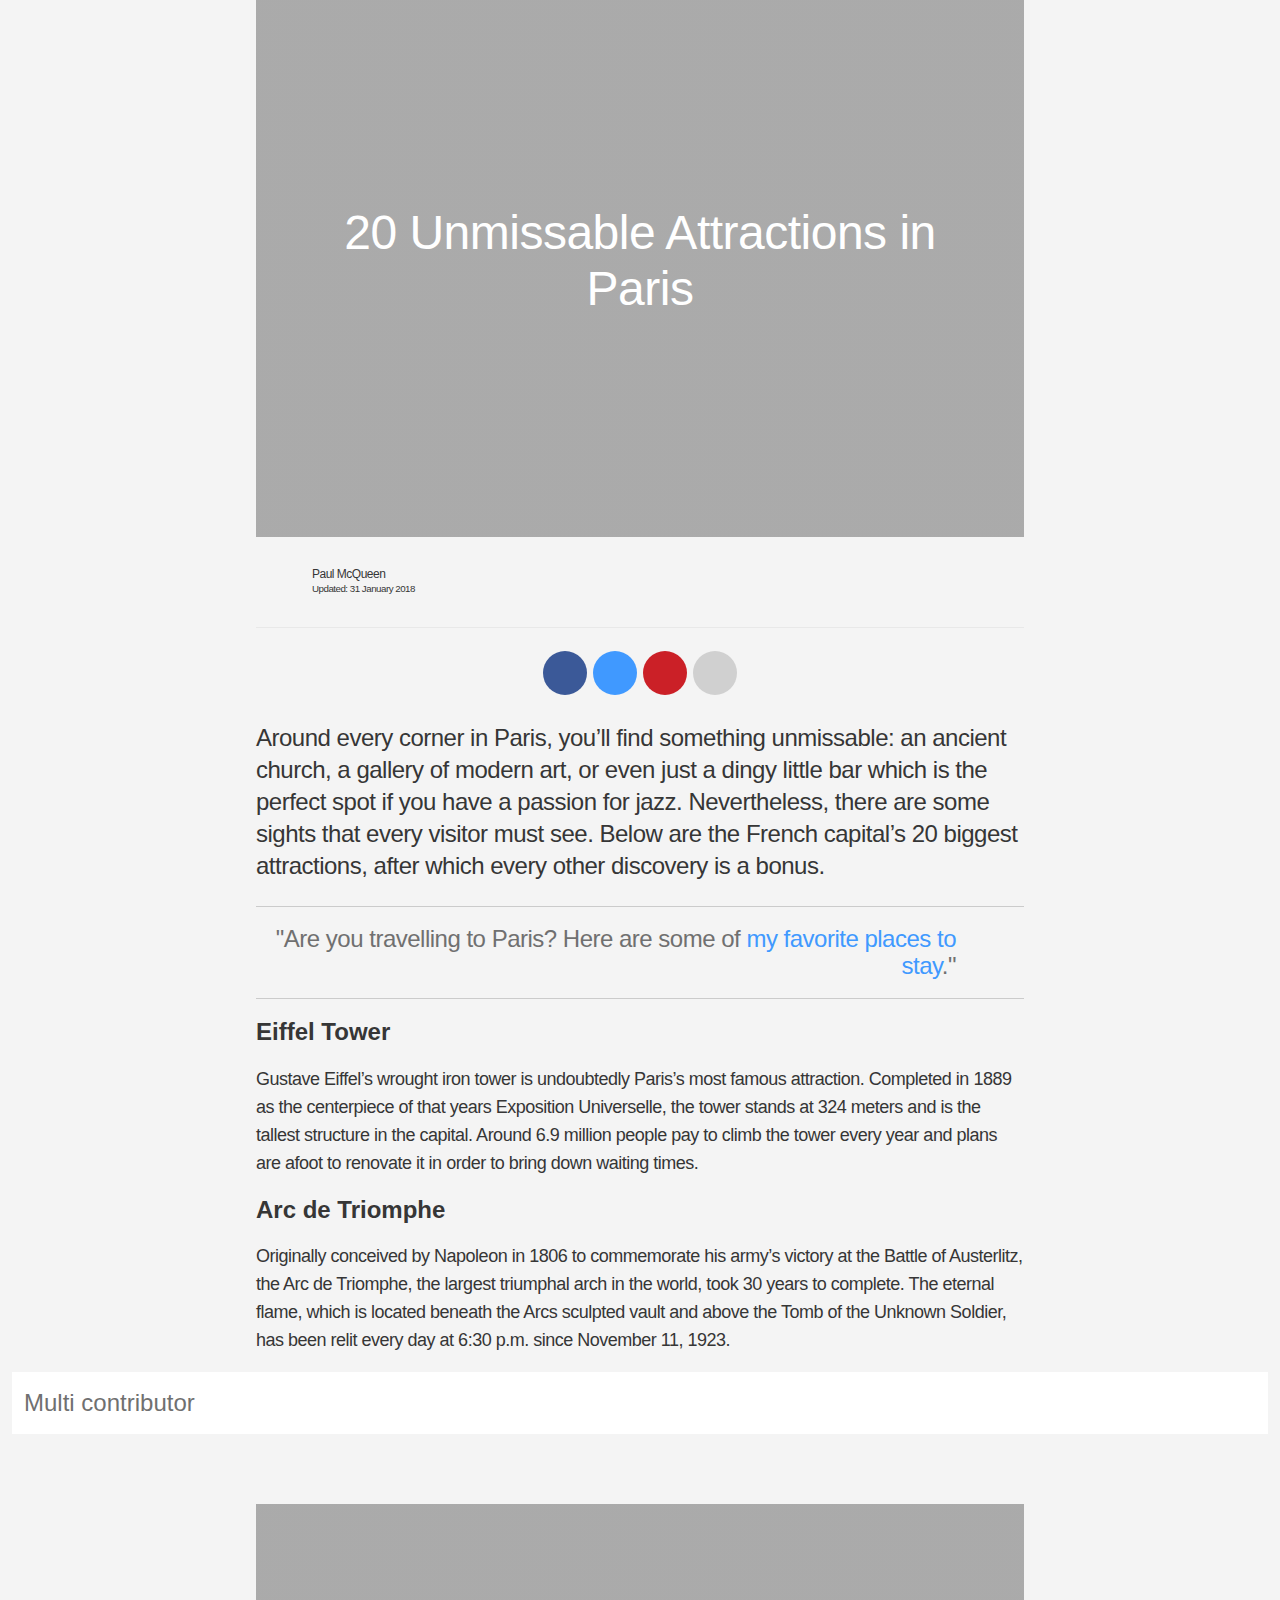
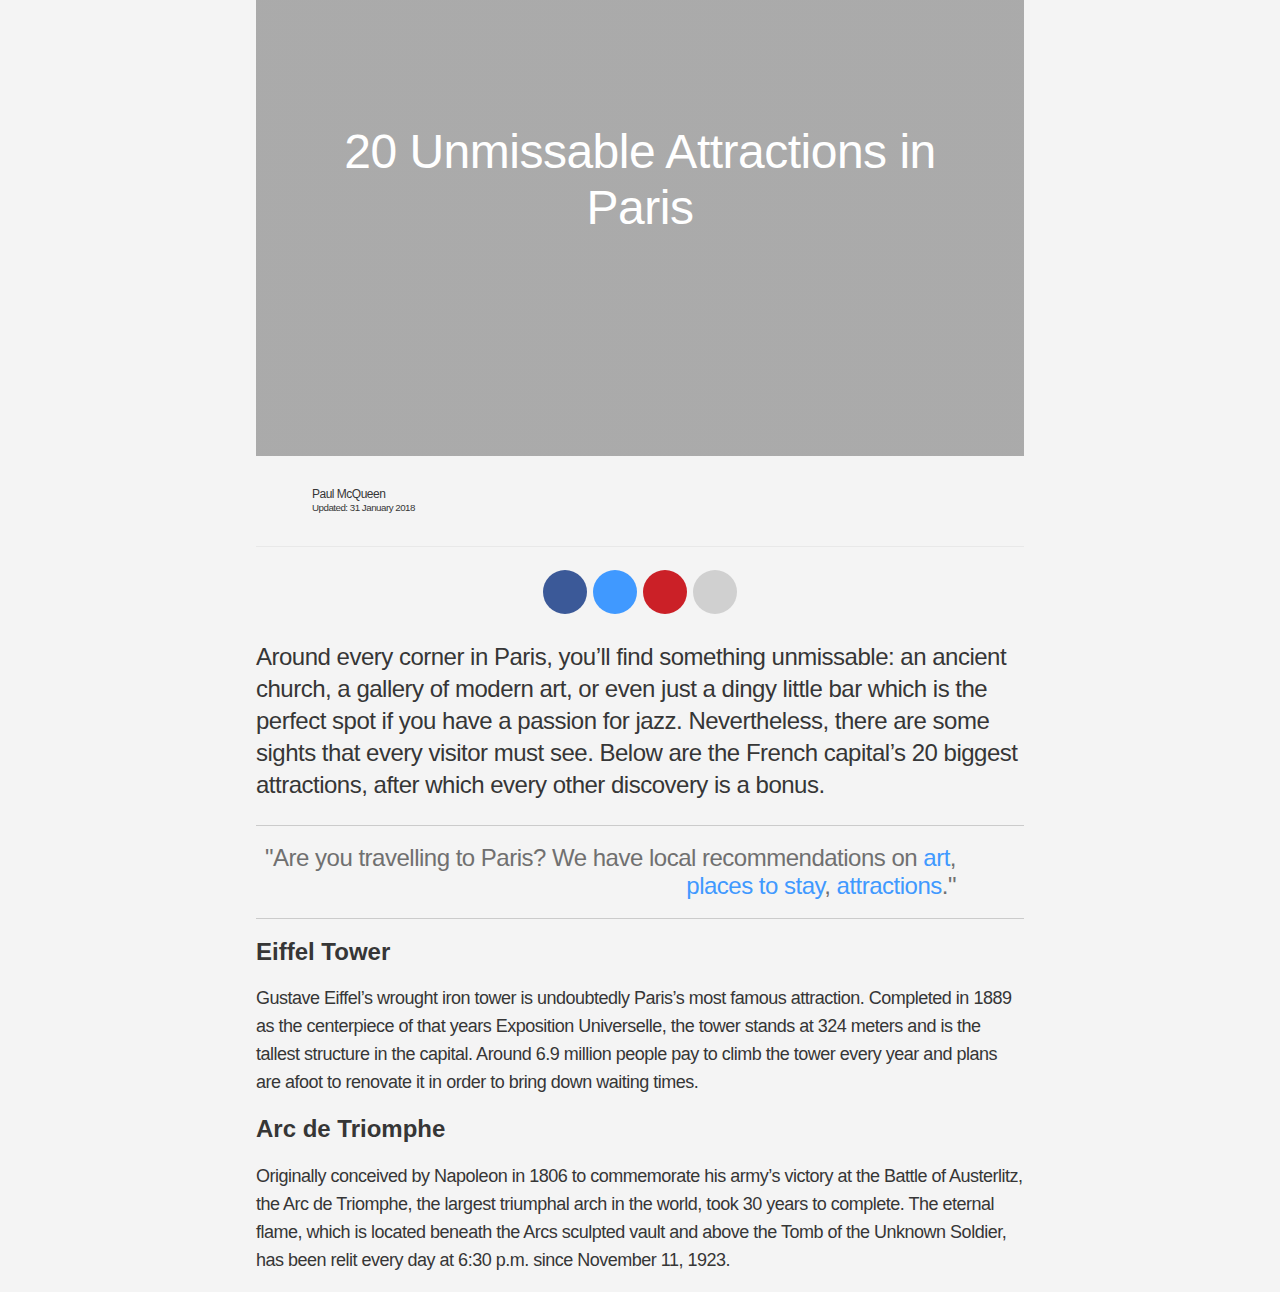
<file: b-index.html>
<!DOCTYPE html>
<html lang="en" class="mq-debug">

<head>
  <meta charset="UTF-8">
  <meta name="viewport" content="width=device-width, initial-scale=1.0">
  <meta http-equiv="X-UA-Compatible" content="ie=edge">
  <title>Document</title>
  <link rel="stylesheet" type="text/css" href="/css/styles.css">
  <link rel="stylesheet" type="text/css" media="all" href="https://cdn.theculturetrip.com/wp-content/themes/theculturetrip/assets/fonts/proxima-nova/MyFontsWebfontsKit.css">
</head>

<body>
  <!--_________________________________________-->
  <section class="break">
    <h1>Baseline</h1>
    <h2>Banner</h2>
  </section>
  <section>
    <p class="standfirst"></p>
    <!-- BANNER -------------------------->
    <div class="test-banner">
      <div class="test-banner-body">
        <p class="test-banner-body__title">Want to explore <strong>places to stay in Paris?</strong></p>
        <p class="test-banner-body__button">Show me more</p>
        <p class="test-banner-body__excerpt"><strong>Culture Trip</strong> has thousands of articles from around the world</p>
      </div>
      <div class="test-banner-img"></div>
    </div>
    <!---------------------------->
    <h2>Eiffel Tower</h2>
    <p class="eiffel"></p>
    <h2>Arc de Triomphe</h2>
    <p class="arc"></p>
  </section>
  <!--_________________________________________-->
  <section class="break">
    <h1>Single link inline</h1>
    <h2>Baseline single</h2>
  </section>

  <section>
    <p class="standfirst"></p>
    <!-- BASELINE SINGLE -------------------------->
    <div class="test-inline">
      <p>Want to explore <a href="#">places to stay in Paris?</a></p>
    </div>

    <h2>Eiffel Tower</h2>
    <p class="eiffel"></p>
    <h2>Arc de Triomphe</h2>
    <p class="arc"></p>
  </section>
  <!--_________________________________________-->
  <section class="break">
    <h2>Travel single</h2>
  </section>

  <section>
    <p class="standfirst"></p>
    <!-- TRAVEL SINGLE -------------------------->
    <div class="test-inline">
      <p>Are you travelling to Paris? We have <a href="#">great local recommendations on places to stay</a>.</p>
    </div>

    <h2>Eiffel Tower</h2>
    <p class="eiffel"></p>
    <h2>Arc de Triomphe</h2>
    <p class="arc"></p>
  </section>

  <!--_________________________________________-->
  <section class="break">
    <h1>Multi link inline</h1>
    <h2>Baseline multi</h2>
  </section>

  <section>
    <p class="standfirst"></p>
    <!-- BASELINE MULTI -------------------------->
    <div class="test-textlinks">
      <p class="title">Want to explore more on Paris?</p>
      <ul class="row">
        <li><a href="#">Art in Paris</a></li>
        <li><a href="#">Places to stay in Paris</a></li>
        <li><a href="#">Attractions in Paris</a></li>
      </ul>
    </div>
    <!---------------------------->
    <h2>Eiffel Tower</h2>
    <p class="eiffel"></p>
    <h2>Arc de Triomphe</h2>
    <p class="arc"></p>
  </section>
  <!--_________________________________________-->
  <section class="break">
    <h2>Icons multi</h2>
  </section>
  <section>
    <p class="standfirst"></p>
    <!-- ICONS MULTI -------------------------->
    <div class="test-iconlinks">
      <p class="title">Want to explore more on Paris?</p>
      <ul class="row">
        <li>
          <svg xmlns="http://www.w3.org/2000/svg" width="24" height="24" viewBox="0 0 24 24">
  <path class="icon" fill="#363636" fill-rule="evenodd" d="M7.30005291,22.1932427 C3.74051449,21.540545 1.4317951,18.9347843 0.420548269,15.3858188 C0.232673234,14.7243178 0.16962792,14.0276038 0.0473200113,13.3484963 C0.046059105,12.9749872 0.0447981987,12.6002204 0.0422763862,12.2267113 C0.0952344498,11.8745815 0.136844357,11.5186788 0.201150577,11.1678066 C0.788732902,7.99360784 2.56030622,5.84938878 5.69996285,4.90744151 C5.69996285,4.90744151 8.53574106,4.25097093 10.0551331,5.07470318 C11.1458171,5.66577823 12.0688005,6.30212711 12.2844154,7.58740095 C12.4533769,8.59222853 12.1331067,9.50650845 11.6489187,10.3792874 C11.3463012,10.923831 11.0235091,11.467117 10.8305905,12.0544192 C10.5569738,12.8844395 10.8558086,13.8037498 11.5442634,14.3445206 C12.3209817,14.9544598 13.2036161,15.1418431 14.1228168,14.9494293 C14.9424059,14.7771373 15.5564672,14.349551 15.7556904,13.4465896 C15.8061267,13.21519 16.0620906,12.9674415 16.2865319,12.8467113 C16.7064137,12.6215997 17.1426873,12.6756768 17.4654793,12.9536078 C17.6747898,13.1334456 17.7895322,13.3988005 17.8223158,13.6729588 L17.9395801,14.6689831 C18.0454962,15.5669141 17.98119,16.4837093 17.6899206,17.3401393 C16.8388089,19.8503218 14.8818824,21.6185166 12.1255412,22.2888208 C12.1255412,22.2888208 9.76134196,22.6447235 7.30005291,22.1932427 M5.37212722,18.6958391 C6.30393695,18.6983543 7.07813341,17.9362448 7.09326428,16.9993279 C7.10713425,16.0800176 6.31528511,15.2864679 5.38599719,15.2877255 C4.44662201,15.2877255 3.66864284,16.0573807 3.66864284,16.9854943 C3.66864284,17.9211535 4.43653476,18.6945815 5.37212722,18.6958391 M16.1226141,17.130119 C16.1024396,16.6295916 15.801083,16.1806261 15.3723749,15.9215592 C14.3434754,15.2990439 13.1746153,16.1491859 13.1746153,17.1816809 C13.1746153,17.9915794 13.8340692,18.6555957 14.6435711,18.6618837 C15.4745083,18.6694293 16.1566586,17.9702001 16.1226141,17.130119 M4.80219758,12.4744598 C4.7858058,11.2193685 3.36854714,10.2422082 2.13033718,11.1074415 C1.8327633,11.3162042 1.59823473,11.6155145 1.48601407,11.9613563 C1.11152491,13.1170967 2.0143338,14.21876 3.12014861,14.2086991 C4.043132,14.2011535 4.81480664,13.4050886 4.80219758,12.4744598 M9.59364143,17.5602204 C8.95562285,17.6721474 8.42730312,18.1613563 8.25203715,18.7851291 C7.94185421,19.8968533 8.82070588,20.9255754 9.91769434,20.9255754 C10.8558086,20.9255754 11.6274833,20.153405 11.6249614,19.220261 C11.6199178,18.1940541 10.6666727,17.3703218 9.59364143,17.5602204 M5.37717084,6.27445977 C6.31024149,6.28703584 7.06552435,7.07052468 7.05291528,8.00869912 C7.04156713,8.9342975 6.24719617,9.69137661 5.31034281,9.6712549 C4.36970673,9.6511332 3.62325021,8.87896281 3.63585927,7.94078837 C3.64846834,7.01393239 4.43401295,6.26188371 5.37717084,6.27445977 Z M13.2080293,13.0642772 C12.4540073,11.1753523 12.6973622,9.12671129 14.2306243,8.14703584 C14.8787301,7.7332833 15.5495322,7.64147803 16.225378,8.05900338 C16.857092,8.450119 17.2051022,9.30026099 17.0701852,10.0397336 C16.9630082,10.6194902 16.6036499,10.9929993 16.0690256,11.1854131 C14.9796026,11.5740135 14.0250965,12.1512549 13.2799009,13.0466707 C13.2685528,13.061762 13.2332474,13.0592468 13.2080293,13.0642772 Z M17.4246259,8.48181068 L16.0237591,7.14623259 L20.9173363,1.5674902 C21.4103507,1.05312914 22.2349834,1.03552265 22.7506941,1.52598918 C23.2651438,2.01771332 23.2840574,2.84018796 22.7910431,3.35454902 L17.4246259,8.48181068 Z"/>
</svg>
          <a href="#">Art in Paris</a></li>
        <li>
          <svg xmlns="http://www.w3.org/2000/svg" width="24" height="24" viewBox="0 0 24 24">
  <path class="icon" fill="#363636" fill-rule="evenodd" d="M12.1645849,15.7268105 L20.2973701,15.7268105 C23.9704092,15.7268105 23.8955676,19.9049274 23.8955676,19.9049274 L12.1645849,19.9049274 L0.433602225,19.9049274 C0.433602225,19.9049274 0.358760644,15.7268105 4.03179979,15.7268105 L12.1645849,15.7268105 Z M21.2906745,14.7766019 L3.02004604,14.7766019 C3.02004604,9.61641084 7.1096453,5.43295329 12.1553603,5.43295329 C17.2004951,5.43295329 21.2906745,9.61641084 21.2906745,14.7766019 Z M13.5596552,3.08279958 C13.5596552,3.85303049 12.9493192,4.47728543 12.1962621,4.47728543 C11.4432049,4.47728543 10.8328689,3.85303049 10.8328689,3.08279958 C10.8328689,2.31256868 11.4432049,1.68831373 12.1962621,1.68831373 C12.9493192,1.68831373 13.5596552,2.31256868 13.5596552,3.08279958 Z"/>
</svg>
          <a href="#">Places to stay in Paris</a></li>
        <li>
          <svg xmlns="http://www.w3.org/2000/svg" width="24" height="24" viewBox="0 0 24 24">
  <path class="icon" fill="#363636" fill-rule="evenodd" d="M20.55525,4.35860435 L19.61025,4.35860435 C18.94425,2.72283446 18.92775,2 17.28225,2 L12.5745,2 C10.929,2 10.8915,2.76566353 10.2465,4.35860435 L8.55525,4.35860435 L8.55525,3.50953684 C8.55525,3.31943588 8.4015,3.16465012 8.211,3.16465012 L4.85175,3.16465012 C4.66125,3.16465012 4.5075,3.31943588 4.5075,3.50953684 L4.5075,4.35860435 L3.4455,4.35860435 C1.54275,4.35860435 -1.73472348e-18,5.90345638 -1.73472348e-18,7.80972565 L-1.73472348e-18,18.0488787 C-1.73472348e-18,19.955148 1.54275,21.5 3.4455,21.5 L20.55525,21.5 C22.458,21.5 24,19.955148 24,18.0488787 L24,7.80972565 C24,5.90345638 22.458,4.35860435 20.55525,4.35860435 M15,18.5 C12.1006744,18.5 9.75,16.1494795 9.75,13.2503437 C9.75,10.351208 12.1006744,8 15,8 C17.8993256,8 20.25,10.351208 20.25,13.2503437 C20.25,16.1494795 17.9000131,18.5 15,18.5 M15,9.5 C12.9287791,9.5 11.25,11.1787791 11.25,13.25 C11.25,15.3212209 12.9287791,17 15,17 C17.0712209,17 18.75,15.3212209 18.75,13.25 C18.75,11.1787791 17.0712209,9.5 15,9.5"/>
</svg>
          <a href="#">Attractions in Paris</a></li>
      </ul>
    </div>
    <h2>Eiffel Tower</h2>
    <p class="eiffel"></p>
    <h2>Arc de Triomphe</h2>
    <p class="arc"></p>
  </section>
  <!--_________________________________________-->
  <section class="break">
    <h2>Thumbnails multi</h2>
  </section>
  <section>
    <p class="standfirst"></p>
    <!-- THUMBNAILS MULTI -------------------------->
    <div class="test-thumblinks">
      <p class="title">Want to explore more on Paris?</p>
      <ul>
        <li>
          <div class="thumb art"></div><a href="#">Art in Paris</a></li>
        <li>
          <div class="thumb place"></div><a href="#">Places to stay in Paris</a></li>
        <li>
          <div class="thumb see"></div><a href="#">Attractions in Paris</a></li>
      </ul>
    </div>
    <h2>Eiffel Tower</h2>
    <p class="eiffel"></p>
    <h2>Arc de Triomphe</h2>
    <p class="arc"></p>
  </section>

  <section class="break">
    <h1>Contributor endorsement</h1>
    <h2>Baseline contributor</h2>
  </section>
  <section>
    <!-- TOP CONTENT -->
    <div class="featured">
      <p class="title">20 Unmissable Attractions in Paris</p>
    </div>
    <div class="about">
      <div class="avatar"></div>
      <div class="byline">
        <p class="author">Paul McQueen</p>
        <p class="date">Updated: 31 January 2018</p>
      </div>
    </div>
    <div class="share">
      <div class="social fb"></div>
      <div class="social tw"></div>
      <div class="social pin"></div>
      <div class="social email"></div>
    </div>
    <!-- TOP CONTENT -->
    <p class="standfirst"></p>
    <!-- BASELINE CONTRIBUTOR -------------------------->
    <div class="test-quote">
      <div class="avatar"></div>
      <p class="body">"Want to explore <a href="#">places to stay in Paris?</a>"</p>
    </div>

    <h2>Eiffel Tower</h2>
    <p class="eiffel"></p>
    <h2>Arc de Triomphe</h2>
    <p class="arc"></p>
  </section>
  <!--_________________________________________-->
  <section class="break">
    <h2>Travel contributor</h2>
  </section>
  <section>
    <!-- TOP CONTENT -->
    <div class="featured">
      <p class="title">20 Unmissable Attractions in Paris</p>
    </div>
    <div class="about">
      <div class="avatar"></div>
      <div class="byline">
        <p class="author">Paul McQueen</p>
        <p class="date">Updated: 31 January 2018</p>
      </div>
    </div>
    <div class="share">
      <div class="social fb"></div>
      <div class="social tw"></div>
      <div class="social pin"></div>
      <div class="social email"></div>
    </div>
    <!-- TOP CONTENT -->
    <p class="standfirst"></p>
    <!-- TRAVEL CONTRIBUTOR -------------------------->
    <div class="test-quote">
      <div class="avatar"></div>
      <p class="body">"Are you travelling to Paris? We have <a href="#">great local recommendations on places to stay</a>."</p>
    </div>

    <h2>Eiffel Tower</h2>
    <p class="eiffel"></p>
    <h2>Arc de Triomphe</h2>
    <p class="arc"></p>
  </section>
  <!--_________________________________________-->
  <section class="break">
    <h2>Personal contributor</h2>
  </section>
  <section>
    <!-- TOP CONTENT -->
    <div class="featured">
      <p class="title">20 Unmissable Attractions in Paris</p>
    </div>
    <div class="about">
      <div class="avatar"></div>
      <div class="byline">
        <p class="author">Paul McQueen</p>
        <p class="date">Updated: 31 January 2018</p>
      </div>
    </div>
    <div class="share">
      <div class="social fb"></div>
      <div class="social tw"></div>
      <div class="social pin"></div>
      <div class="social email"></div>
    </div>
    <!-- TOP CONTENT -->
    <p class="standfirst"></p>
    <!-- PERSONAL CONTRIBUTOR -------------------------->
    <div class="test-quote">
      <div class="avatar"></div>
      <p class="body">"Are you travelling to Paris? Here are some of <a href="#">my favorite places to stay</a>."</p>
    </div>

    <h2>Eiffel Tower</h2>
    <p class="eiffel"></p>
    <h2>Arc de Triomphe</h2>
    <p class="arc"></p>
  </section>
  <!--_________________________________________-->
  <section class="break">
    <h2>Multi contributor</h2>
  </section>
  <section>
    <!-- TOP CONTENT -->
    <div class="featured">
      <p class="title">20 Unmissable Attractions in Paris</p>
    </div>
    <div class="about">
      <div class="avatar"></div>
      <div class="byline">
        <p class="author">Paul McQueen</p>
        <p class="date">Updated: 31 January 2018</p>
      </div>
    </div>
    <div class="share">
      <div class="social fb"></div>
      <div class="social tw"></div>
      <div class="social pin"></div>
      <div class="social email"></div>
    </div>
    <!-- TOP CONTENT -->
    <p class="standfirst"></p>
    <!-- MULTI CONTRIBUTOR -------------------------->
    <div class="test-quote">
      <div class="avatar"></div>
      <p class="body">"Are you travelling to Paris? We have local recommendations on <a href="#">art</a>, <a href="#">places to stay</a>, <a href="#">attractions</a>."</p>
    </div>

    <h2>Eiffel Tower</h2>
    <p class="eiffel"></p>
    <h2>Arc de Triomphe</h2>
    <p class="arc"></p>
  </section>
</body>

</html>
</file>
<file: css/styles.css>
@charset "UTF-8";
.mq-debug:before {
  content: "Up to 449px";
  display: block;
  text-align: center;
  font-weight: 400;
  font-size: 13px;
  line-height: 2.5;
  font-family: "SFMono-Regular", Consolas, "Lucida Console", Courier, monospace;
  white-space: nowrap;
  color: #fff;
  background-color: #df7557;
}

@media (min-width: 450px) and (max-width: 767px) {
  .mq-debug:before {
    content: "from 450px, up to 767px";
    background-color: #326d4f;
  }
}

@media (min-width: 768px) and (max-width: 1023px) {
  .mq-debug:before {
    content: "from 768px, up to 1023px";
    background-color: #415c9a;
  }
}

@media (min-width: 1024px) and (max-width: 1279px) {
  .mq-debug:before {
    content: "from 1024px, up to 1279px";
    background-color: #944c8d;
  }
}

@media (min-width: 1280px) and (max-width: 1919px) {
  .mq-debug:before {
    content: "from 1280px, up to 1919px";
    background-color: #b8386d;
  }
}

@media (min-width: 1920px) {
  .mq-debug:before {
    content: "from 1920px and up";
    background-color: #d9434e;
  }
}

.standfirst::after {
  content: "Around every corner in Paris, you’ll find something unmissable: an ancient church, a gallery of modern art, or even just a dingy little bar which is the perfect spot if you have a passion for jazz. Nevertheless, there are some sights that every visitor must see. Below are the French capital’s 20 biggest attractions, after which every other discovery is a bonus.";
}

.eiffel::after {
  content: "Gustave Eiffel’s wrought iron tower is undoubtedly Paris’s most famous attraction. Completed in 1889 as the centerpiece of that years Exposition Universelle, the tower stands at 324 meters and is the tallest structure in the capital. Around 6.9 million people pay to climb the tower every year and plans are afoot to renovate it in order to bring down waiting times.";
}

.arc::after {
  content: "Originally conceived by Napoleon in 1806 to commemorate his army’s victory at the Battle of Austerlitz, the Arc de Triomphe, the largest triumphal arch in the world, took 30 years to complete. The eternal flame, which is located beneath the Arcs sculpted vault and above the Tomb of the Unknown Soldier, has been relit every day at 6:30 p.m. since November 11, 1923.";
}

html {
  -webkit-box-sizing: border-box;
          box-sizing: border-box;
}

body {
  background: #f4f4f4;
  margin: 12px;
  font-family: ProximaNova-Book, sans-serif;
  font-weight: 400;
  color: #363636;
}

a {
  color: #4099ff;
  text-decoration: none;
}

a:hover {
  text-decoration: underline;
}

p,
li {
  letter-spacing: -0.5px;
  text-align: left;
  font-size: 18px;
  line-height: 28px;
}

.standfirst {
  font-size: 24px;
  line-height: 32px;
}

h1,
h2,
h3,
h4 {
  font-family: ProximaNova-Semibold, sans-serif;
}

h2 {
  font-size: 24px;
  line-height: 26px;
  -webkit-margin-after: 19.92px;
  -webkit-margin-before: 19.92px;
}

.share {
  display: -webkit-box;
  display: -ms-flexbox;
  display: flex;
  -webkit-box-pack: center;
      -ms-flex-pack: center;
          justify-content: center;
  -webkit-box-align: center;
      -ms-flex-align: center;
          align-items: center;
}

.social {
  width: 44px;
  height: 44px;
  border-radius: 22px;
  margin: 3px;
  color: #ffffff;
}

.fb {
  background: #3b5998;
}

.tw {
  background: #4099ff;
}

.pin {
  background: #cb2027;
}

.email {
  background: #d0d0d0;
}

.featured {
  background: no-repeat center center;
  background-image: -webkit-gradient(linear, left top, left bottom, from(rgba(0, 0, 0, 0.3)), to(rgba(0, 0, 0, 0.3))), url(https://img.theculturetrip.com/840x440/smart/wp-content/uploads/2017/04/view-from-the-eiffel-tower--jjandson-pixabay-1024x576.jpg);
  background-image: linear-gradient(rgba(0, 0, 0, 0.3), rgba(0, 0, 0, 0.3)), url(https://img.theculturetrip.com/840x440/smart/wp-content/uploads/2017/04/view-from-the-eiffel-tower--jjandson-pixabay-1024x576.jpg);
  background-size: cover;
  height: 440px;
  padding: 56px;
  display: -webkit-box;
  display: -ms-flexbox;
  display: flex;
  -webkit-box-orient: vertical;
  -webkit-box-direction: normal;
      -ms-flex-direction: column;
          flex-direction: column;
  -webkit-box-pack: center;
      -ms-flex-pack: center;
          justify-content: center;
  -webkit-box-align: center;
      -ms-flex-align: center;
          align-items: center;
  margin-top: 70px;
}

.featured .title {
  font-size: 48px;
  color: #ffffff;
  font-weight: 400;
  line-height: 56px;
  font-family: ProximaNova-Semibold, sans-serif;
  text-align: center;
}

.about {
  display: -webkit-box;
  display: -ms-flexbox;
  display: flex;
  -webkit-box-align: center;
      -ms-flex-align: center;
          align-items: center;
  margin-top: 20px;
  margin-bottom: 20px;
  border-bottom: 1px solid #e8e8e8;
  padding-bottom: 20px;
}

.byline {
  display: -webkit-box;
  display: -ms-flexbox;
  display: flex;
  -webkit-box-orient: vertical;
  -webkit-box-direction: normal;
      -ms-flex-direction: column;
          flex-direction: column;
  -webkit-box-pack: center;
      -ms-flex-pack: center;
          justify-content: center;
  -webkit-box-align: start;
      -ms-flex-align: start;
          align-items: flex-start;
  margin-left: 6px;
}

.byline .author {
  font-family: ProximaNova-Semibold, sans-serif;
  font-size: 12px;
  line-height: 14.4px;
  margin: 0;
}

.byline .date {
  font-family: ProximaNova-Regular, sans-serif;
  font-size: 9.75px;
  line-height: 14.4px;
  margin: 0;
}

.avatar {
  background: url(https://0gravatar.com/avatar/5682dcc6298f8f2be186a692c73bb156?s=50&d=https://cdn.theculturetrip.com/logo/logo50.png&r=g) no-repeat center center;
  background-size: cover;
  width: 50px;
  height: 50px;
  border-radius: 25px;
}

section {
  width: 768px;
  margin: auto;
}

@media screen and (max-width: 768px) {
  section {
    width: 100%;
  }
}

section.break {
  width: 100%;
  background: #ffffff;
  padding: 18px 0;
}

section.break h2 {
  color: #707070;
  margin: 0 12px;
  font-weight: 300;
}

section.break h1 {
  margin: 0 12px;
}

.test-banner {
  background-color: #fff;
  border: 1px solid #ccc;
  display: -webkit-box;
  display: -ms-flexbox;
  display: flex;
  -webkit-box-orient: vertical;
  -webkit-box-direction: normal;
      -ms-flex-direction: column;
          flex-direction: column;
}

@media screen and (min-width: 768px) {
  .test-banner {
    -webkit-box-orient: horizontal;
    -webkit-box-direction: normal;
        -ms-flex-direction: row;
            flex-direction: row;
    -webkit-box-pack: justify;
        -ms-flex-pack: justify;
            justify-content: space-between;
  }
}

.test-banner-body {
  padding: 16px 18px;
  display: -webkit-box;
  display: -ms-flexbox;
  display: flex;
  -webkit-box-orient: vertical;
  -webkit-box-direction: normal;
      -ms-flex-direction: column;
          flex-direction: column;
  -webkit-box-align: center;
      -ms-flex-align: center;
          align-items: center;
}

.test-banner-body__title {
  margin: 0 0 16px 0;
  font-size: 20px;
  text-align: center;
}

.test-banner-body__excerpt {
  margin: 0;
  font-size: 13px;
  line-height: 1.2;
  text-align: center;
  color: #363636;
}

.test-banner-body__button {
  display: inline-block;
  vertical-align: middle;
  overflow: visibile;
  font-size: 16px;
  line-height: 1.15;
  margin: 0 0 16px 0;
  padding: 12px 18px;
  font-weight: 600;
  text-align: center;
  text-decoration: none;
  color: #ffffff;
  background-color: #363636;
  border-radius: 3px;
  cursor: pointer;
  -webkit-user-select: none;
     -moz-user-select: none;
      -ms-user-select: none;
          user-select: none;
}

.test-banner-img {
  background: url(https://cdn.theculturetrip.com/wp-content/uploads/2015/11/eur-france-paris.JPG) no-repeat center center;
  background-size: cover;
  width: 50%;
}

@media screen and (max-width: 768px) {
  .test-banner-img {
    width: 100%;
    -webkit-box-ordinal-group: 0;
        -ms-flex-order: -1;
            order: -1;
    height: 166px;
  }
}

.test-inline {
  border-top: 1px solid #cbcbcb;
  border-bottom: 1px solid #cbcbcb;
}

.test-inline p {
  font-size: 21px;
  font-weight: 500;
  text-align: center;
}

.test-textlinks {
  border-top: 1px solid #cbcbcb;
  border-bottom: 1px solid #cbcbcb;
  padding-top: 6px;
}

.test-textlinks p {
  font-weight: 600;
}

.test-textlinks ul {
  list-style-type: square;
  list-style-position: inside;
  margin-bottom: 24px;
  padding-left: 0;
}

@media screen and (min-width: 768px) {
  .test-textlinks .row {
    display: -webkit-box;
    display: -ms-flexbox;
    display: flex;
    -webkit-box-align: center;
        -ms-flex-align: center;
            align-items: center;
    -webkit-box-pack: justify;
        -ms-flex-pack: justify;
            justify-content: space-between;
    list-style: none;
  }
}

.test-textlinks ul li {
  margin-bottom: 6px;
}

.test-iconlinks {
  border-top: 1px solid #cbcbcb;
  border-bottom: 1px solid #cbcbcb;
}

.test-iconlinks p {
  font-weight: 600;
}

.test-iconlinks ul {
  list-style: none;
  padding-left: 0;
  margin-bottom: 24px;
}

@media screen and (min-width: 768px) {
  .test-iconlinks .row {
    display: -webkit-box;
    display: -ms-flexbox;
    display: flex;
    -webkit-box-align: center;
        -ms-flex-align: center;
            align-items: center;
    -webkit-box-pack: justify;
        -ms-flex-pack: justify;
            justify-content: space-between;
  }
}

.test-iconlinks ul li {
  margin-bottom: 12px;
  display: -webkit-box;
  display: -ms-flexbox;
  display: flex;
  -webkit-box-align: center;
      -ms-flex-align: center;
          align-items: center;
}

.test-iconlinks .icon {
  fill: #707070;
  cursor: pointer;
}

.test-iconlinks a {
  margin-left: 18px;
  line-height: 1.15;
}

.test-thumblinks {
  border-top: 1px solid #cbcbcb;
  border-bottom: 1px solid #cbcbcb;
}

.test-thumblinks p {
  font-weight: 600;
}

.test-thumblinks ul {
  list-style: none;
  margin: 0 0 6px 0;
  padding: 0;
  display: -webkit-box;
  display: -ms-flexbox;
  display: flex;
}

@media screen and (max-width: 768px) {
  .test-thumblinks ul {
    -webkit-box-orient: vertical;
    -webkit-box-direction: normal;
        -ms-flex-direction: column;
            flex-direction: column;
  }
}

.test-thumblinks ul li {
  width: 33.3%;
  padding: 0 0 12px 0;
  display: -webkit-box;
  display: -ms-flexbox;
  display: flex;
  -webkit-box-align: center;
      -ms-flex-align: center;
          align-items: center;
}

@media screen and (max-width: 768px) {
  .test-thumblinks ul li {
    width: 100%;
  }
}

.test-thumblinks .thumb {
  background: no-repeat center center;
  background-size: cover;
  min-width: 100px;
  height: 100px;
  cursor: pointer;
}

@media screen and (max-width: 768px) {
  .test-thumblinks .thumb {
    min-width: 177px;
  }
}

.test-thumblinks .art {
  background-image: url(https://img.theculturetrip.com/731x440/smart/wp-content/uploads/2018/01/1280px-louvre_pyramid-650x433-1.jpg);
}

.test-thumblinks .place {
  background-image: url(https://cdn.theculturetrip.com/wp-content/uploads/2016/09/a-room-at-the-htel-grand-amour--courtesy-of-the-htel-grand-amour.jpg);
}

.test-thumblinks .see {
  background-image: url(https://img.theculturetrip.com/731x440/smart/wp-content/uploads/2017/06/catacombs-2109028_1920-1024x578.jpg);
}

.test-thumblinks ul li a {
  line-height: 1.15;
}

.test-thumblinks a {
  margin: 0 12px;
}

.test-quote {
  border-top: 1px solid #cbcbcb;
  border-bottom: 1px solid #cbcbcb;
  display: -webkit-box;
  display: -ms-flexbox;
  display: flex;
  -webkit-box-align: center;
      -ms-flex-align: center;
          align-items: center;
  -webkit-box-pack: end;
      -ms-flex-pack: end;
          justify-content: flex-end;
  padding: 18px 0;
}

.test-quote .avatar {
  margin-left: 18px;
  min-width: 50px;
}

.test-quote .body {
  font-size: 24px;
  line-height: 1.15;
  color: #707070;
  margin: 0;
  -webkit-box-ordinal-group: 0;
      -ms-flex-order: -1;
          order: -1;
  text-align: right;
}

@media screen and (max-width: 768px) {
  .test-quote .body {
    font-size: 21px;
  }
}
</file>
